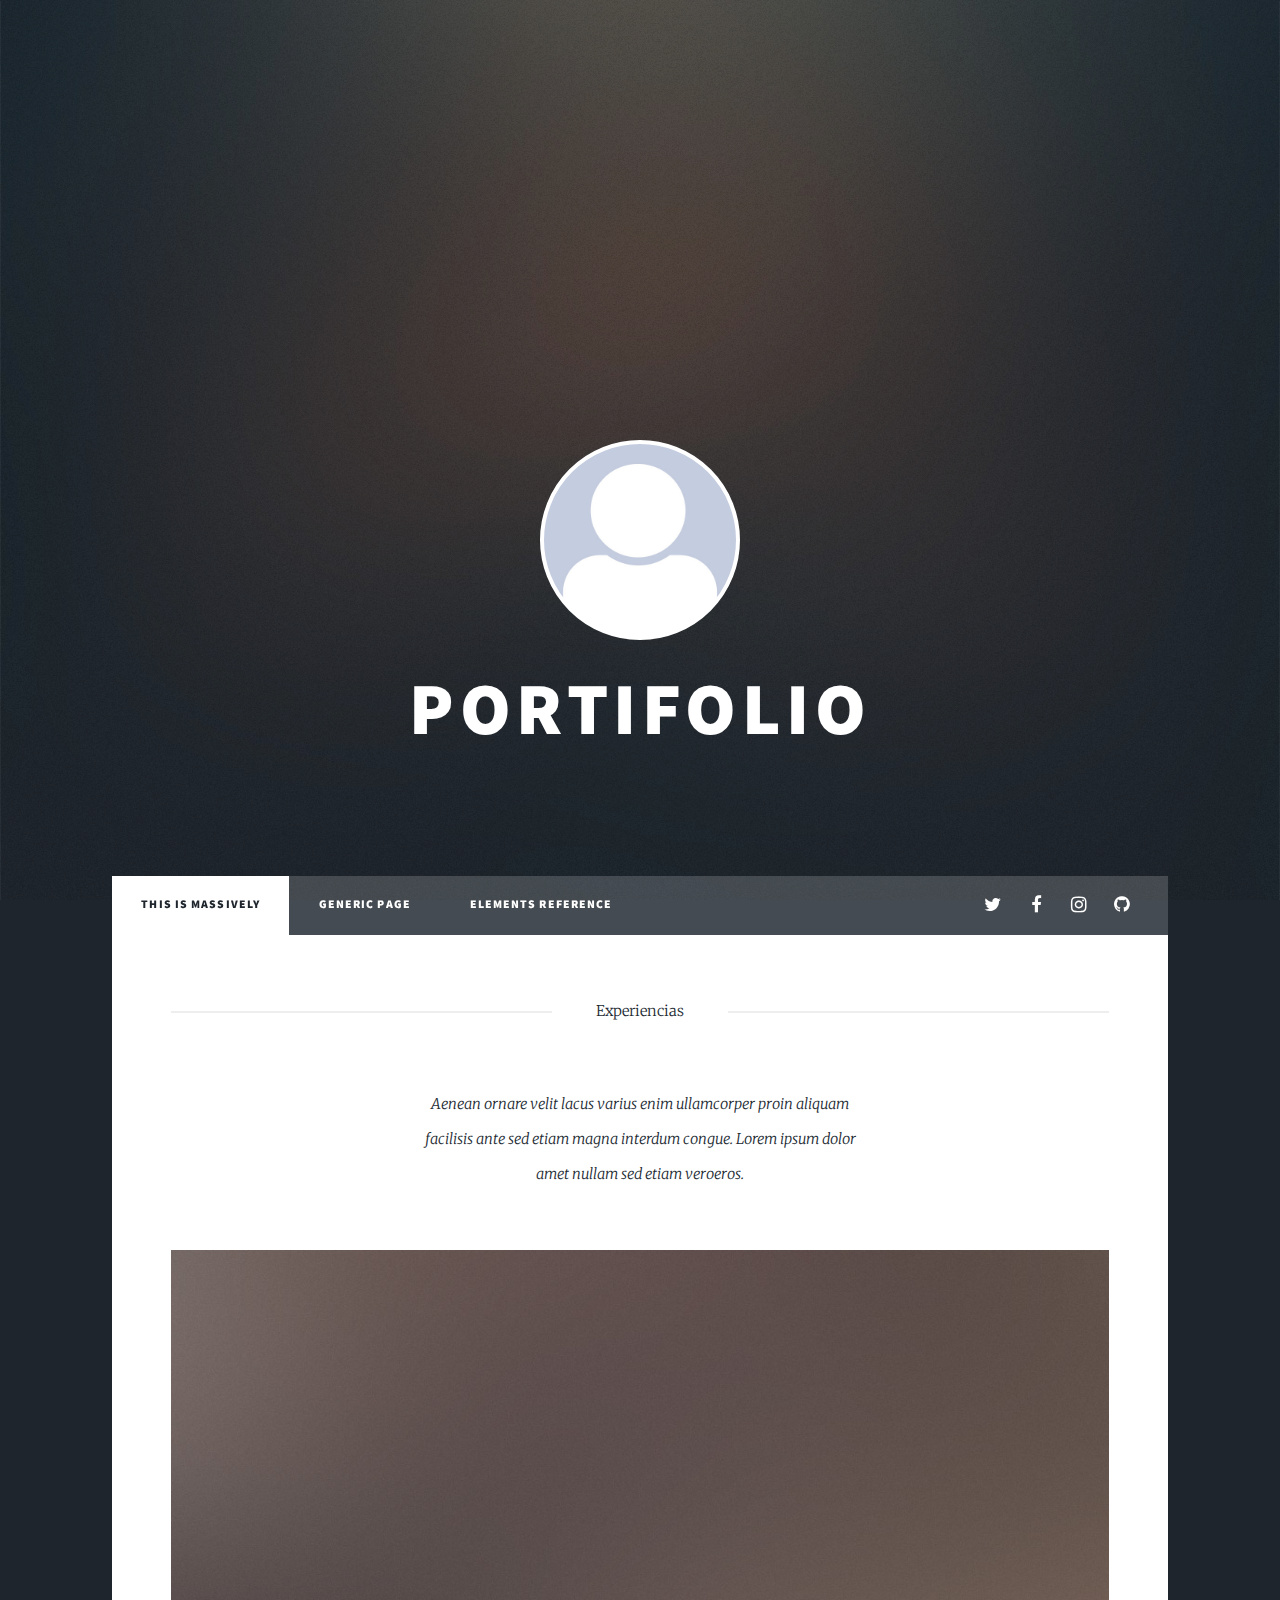
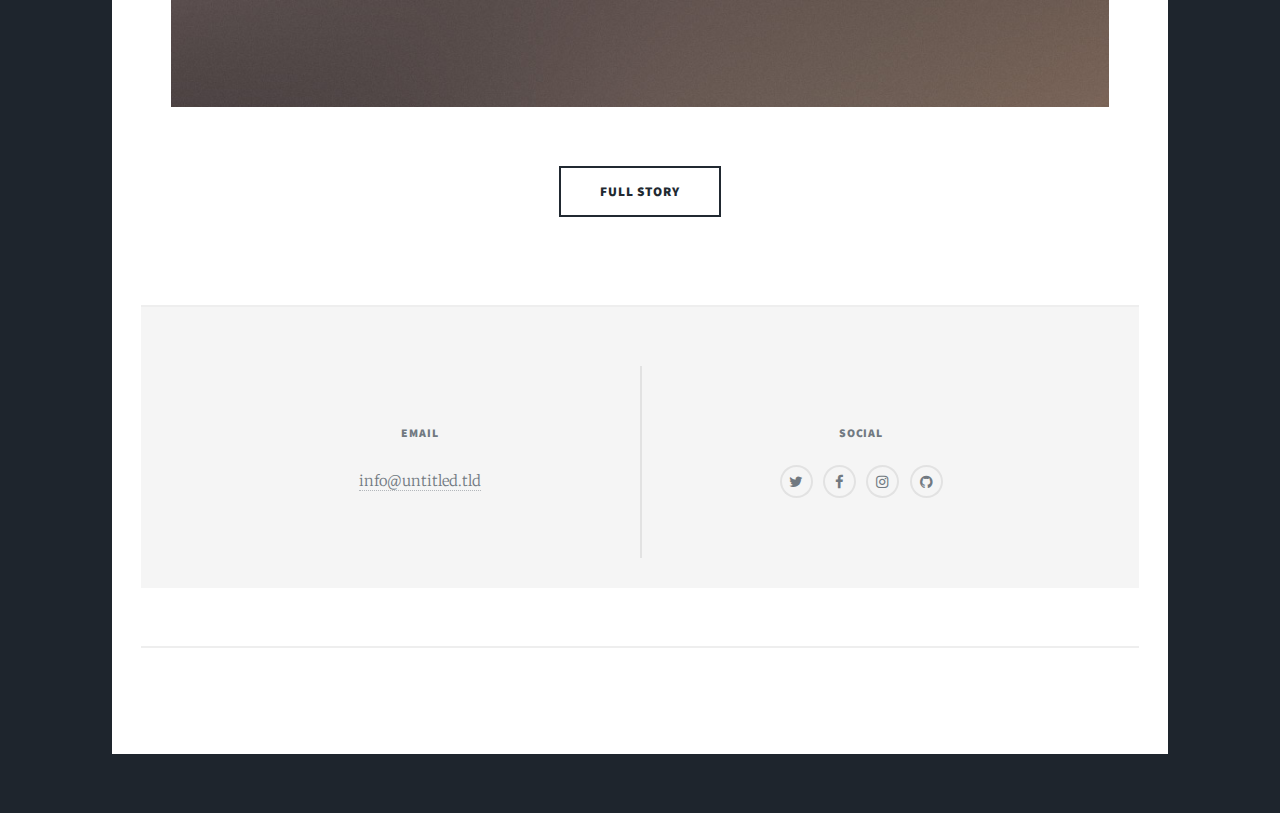
<file: index.html>
<!DOCTYPE HTML>
<!--
	Massively by HTML5 UP
	html5up.net | @ajlkn
	Free for personal and commercial use under the CCA 3.0 license (html5up.net/license)
-->
<html>
	<head>
		<title>Portifolio</title>
		<meta charset="utf-8" />
		<meta name="viewport" content="width=device-width, initial-scale=1, user-scalable=no" />
		<link rel="stylesheet" href="assets/css/main.css" />
		<noscript><link rel="stylesheet" href="assets/css/noscript.css" /></noscript>
	</head>
	<body class="is-preload">

		<!-- Wrapper -->
			<div id="wrapper" class="fade-in">

				<!-- Intro -->
					<div id="intro">
						
						<div class="avatar"></div>
						<br>
						<h1>Portifolio</h1>
						<br>
						<!-- <ul class="actions">
							<li><a href="#header" class="button icon solo fa-arrow-down scrolly">Continue</a></li>
						</ul> -->
					</div>
					<br>

				<!-- Header -->
					<!-- <header id="header">
						<a href="index.html" class="logo">Massively</a>
					</header> -->

				<!-- Nav -->
					<nav id="nav">
						<ul class="links">
							<li class="active"><a href="index.html">This is Massively</a></li>
							<li><a href="generic.html">Generic Page</a></li>
							<li><a href="elements.html">Elements Reference</a></li>
						</ul>
						<ul class="icons">
							<li><a href="#" class="icon fa-twitter"><span class="label">Twitter</span></a></li>
							<li><a href="#" class="icon fa-facebook"><span class="label">Facebook</span></a></li>
							<li><a href="#" class="icon fa-instagram"><span class="label">Instagram</span></a></li>
							<li><a href="https://github.com/PedroRodovalho" class="icon fa-github"><span class="label">GitHub</span></a></li>
						</ul>
					</nav>

				<!-- Main -->
					<div id="main">

						<!-- Featured Post -->
							<article class="post featured">
								<header class="major">
									<span class="date">Experiencias</span>
									<!-- <h2><a href="#">And this is a<br />
									massive headline</a></h2> -->
									<p>Aenean ornare velit lacus varius enim ullamcorper proin aliquam<br />
									facilisis ante sed etiam magna interdum congue. Lorem ipsum dolor<br />
									amet nullam sed etiam veroeros.</p>
								</header>
								<a href="#" class="image main"><img src="images/pic01.jpg" alt="" /></a>
								<ul class="actions special">
									<li><a href="#" class="button large">Full Story</a></li>
								</ul>
							</article>

						<!-- Posts -->
							<!-- <section class="posts">
								<article>
									<header>
										<span class="date">April 24, 2017</span>
										<h2><a href="#">Sed magna<br />
										ipsum faucibus</a></h2>
									</header>
									<a href="#" class="image fit"><img src="images/pic02.jpg" alt="" /></a>
									<p>Donec eget ex magna. Interdum et malesuada fames ac ante ipsum primis in faucibus. Pellentesque venenatis dolor imperdiet dolor mattis sagittis magna etiam.</p>
									<ul class="actions special">
										<li><a href="#" class="button">Full Story</a></li>
									</ul>
								</article>
								<article>
									<header>
										<span class="date">April 22, 2017</span>
										<h2><a href="#">Primis eget<br />
										imperdiet lorem</a></h2>
									</header>
									<a href="#" class="image fit"><img src="images/pic03.jpg" alt="" /></a>
									<p>Donec eget ex magna. Interdum et malesuada fames ac ante ipsum primis in faucibus. Pellentesque venenatis dolor imperdiet dolor mattis sagittis magna etiam.</p>
									<ul class="actions special">
										<li><a href="#" class="button">Full Story</a></li>
									</ul>
								</article>
								<article>
									<header>
										<span class="date">April 18, 2017</span>
										<h2><a href="#">Ante mattis<br />
										interdum dolor</a></h2>
									</header>
									<a href="#" class="image fit"><img src="images/pic04.jpg" alt="" /></a>
									<p>Donec eget ex magna. Interdum et malesuada fames ac ante ipsum primis in faucibus. Pellentesque venenatis dolor imperdiet dolor mattis sagittis magna etiam.</p>
									<ul class="actions special">
										<li><a href="#" class="button">Full Story</a></li>
									</ul>
								</article>
								<article>
									<header>
										<span class="date">April 14, 2017</span>
										<h2><a href="#">Tempus sed<br />
										nulla imperdiet</a></h2>
									</header>
									<a href="#" class="image fit"><img src="images/pic05.jpg" alt="" /></a>
									<p>Donec eget ex magna. Interdum et malesuada fames ac ante ipsum primis in faucibus. Pellentesque venenatis dolor imperdiet dolor mattis sagittis magna etiam.</p>
									<ul class="actions special">
										<li><a href="#" class="button">Full Story</a></li>
									</ul>
								</article>
								<article>
									<header>
										<span class="date">April 11, 2017</span>
										 <h2><a href="#">Odio magna<br />
										sed consectetur</a></h2> 
									</header>
									<a href="#" class="image fit"><img src="images/pic06.jpg" alt="" /></a>
									<p>Donec eget ex magna. Interdum et malesuada fames ac ante ipsum primis in faucibus. Pellentesque venenatis dolor imperdiet dolor mattis sagittis magna etiam.</p>
									<ul class="actions special">
										<li><a href="#" class="button">Full Story</a></li>
									</ul>
								</article>
								<article>
									<header>
										<span class="date">April 7, 2017</span>
										<h2><a href="#">Augue lorem<br />
										primis vestibulum</a></h2>
									</header>
									<a href="#" class="image fit"><img src="images/pic07.jpg" alt="" /></a>
									<p>Donec eget ex magna. Interdum et malesuada fames ac ante ipsum primis in faucibus. Pellentesque venenatis dolor imperdiet dolor mattis sagittis magna etiam.</p>
									<ul class="actions special">
										<li><a href="#" class="button">Full Story</a></li>
									</ul>
								</article>
							</section> -->

						<!-- Footer -->
							<!-- <footer>
								<div class="pagination">
									<a href="#" class="previous">Prev</a>
									<a href="#" class="page active">1</a>
									<a href="#" class="page">2</a>
									<a href="#" class="page">3</a>
									<span class="extra">&hellip;</span>
									<a href="#" class="page">8</a>
									<a href="#" class="page">9</a>
									<a href="#" class="page">10</a>
									<a href="#" class="next">Next</a>
								</div>
							</footer>

					</div> -->

				<!-- Footer -->
					 <footer id="footer">
					<!--	<section>
							<form method="post" action="#">
								<div class="fields">
									<div class="field">
										<label for="name">Name</label>
										<input type="text" name="name" id="name" />
									</div>
									<div class="field">
										<label for="email">Email</label>
										<input type="text" name="email" id="email" />
									</div>
									<div class="field">
										<label for="message">Message</label>
										<textarea name="message" id="message" rows="3"></textarea>
									</div>
								</div>
								<ul class="actions">
									<li><input type="submit" value="Send Message" /></li>
								</ul>
							</form>
						</section>
						<section class="split contact">
							<section class="alt">
								<h3>Address</h3>
								<p>1234 Somewhere Road #87257<br />
								Nashville, TN 00000-0000</p>
							</section>
							<section>
								<h3>Phone</h3>
								<p><a href="#">(000) 000-0000</a></p>
							</section> -->
							<section>
								<h3>Email</h3>
									<a href="#" align = "center">info@untitled.tld</a>
							</section> 
							<section>
								<h3>Social</h3>
								<ul class="icons alt">
									<li><a href="#" class="icon alt fa-twitter"><span class="label">Twitter</span></a></li>
									<li><a href="#" class="icon alt fa-facebook"><span class="label">Facebook</span></a></li>
									<li><a href="#" class="icon alt fa-instagram"><span class="label">Instagram</span></a></li>
									<li><a href="https://github.com/PedroRodovalho" class="icon alt fa-github"><span class="label">GitHub</span></a></li>
								
								</ul>
							</section>
						</section>
					</footer>

				<!-- Copyright -->
					<div id="copyright">
						<ul><li>&copy; Untitled</li><li>Design: <a href="https://html5up.net">HTML5 UP</a></li></ul>
					</div>

			</div>

		<!-- Scripts -->
			<script src="assets/js/jquery.min.js"></script>
			<script src="assets/js/jquery.scrollex.min.js"></script>
			<script src="assets/js/jquery.scrolly.min.js"></script>
			<script src="assets/js/browser.min.js"></script>
			<script src="assets/js/breakpoints.min.js"></script>
			<script src="assets/js/util.js"></script>
			<script src="assets/js/main.js"></script>

	</body>
</html>
</file>
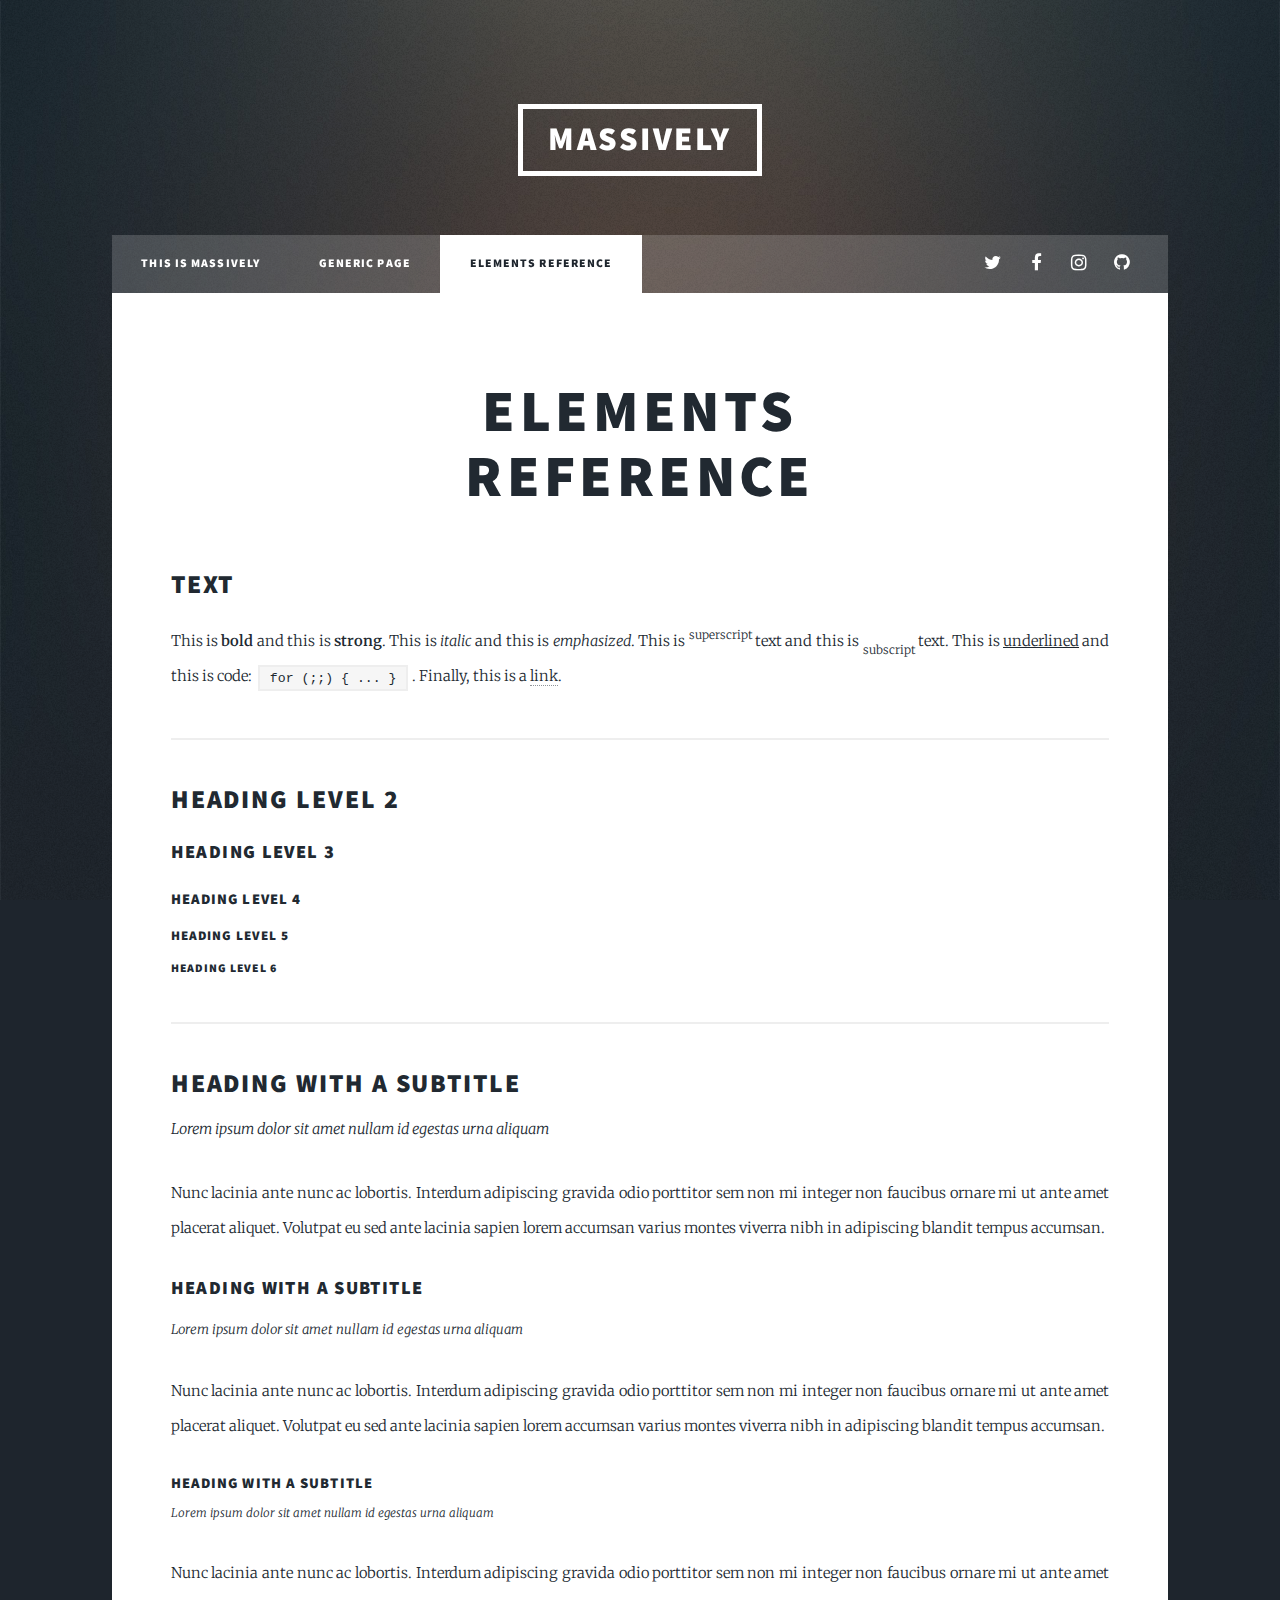
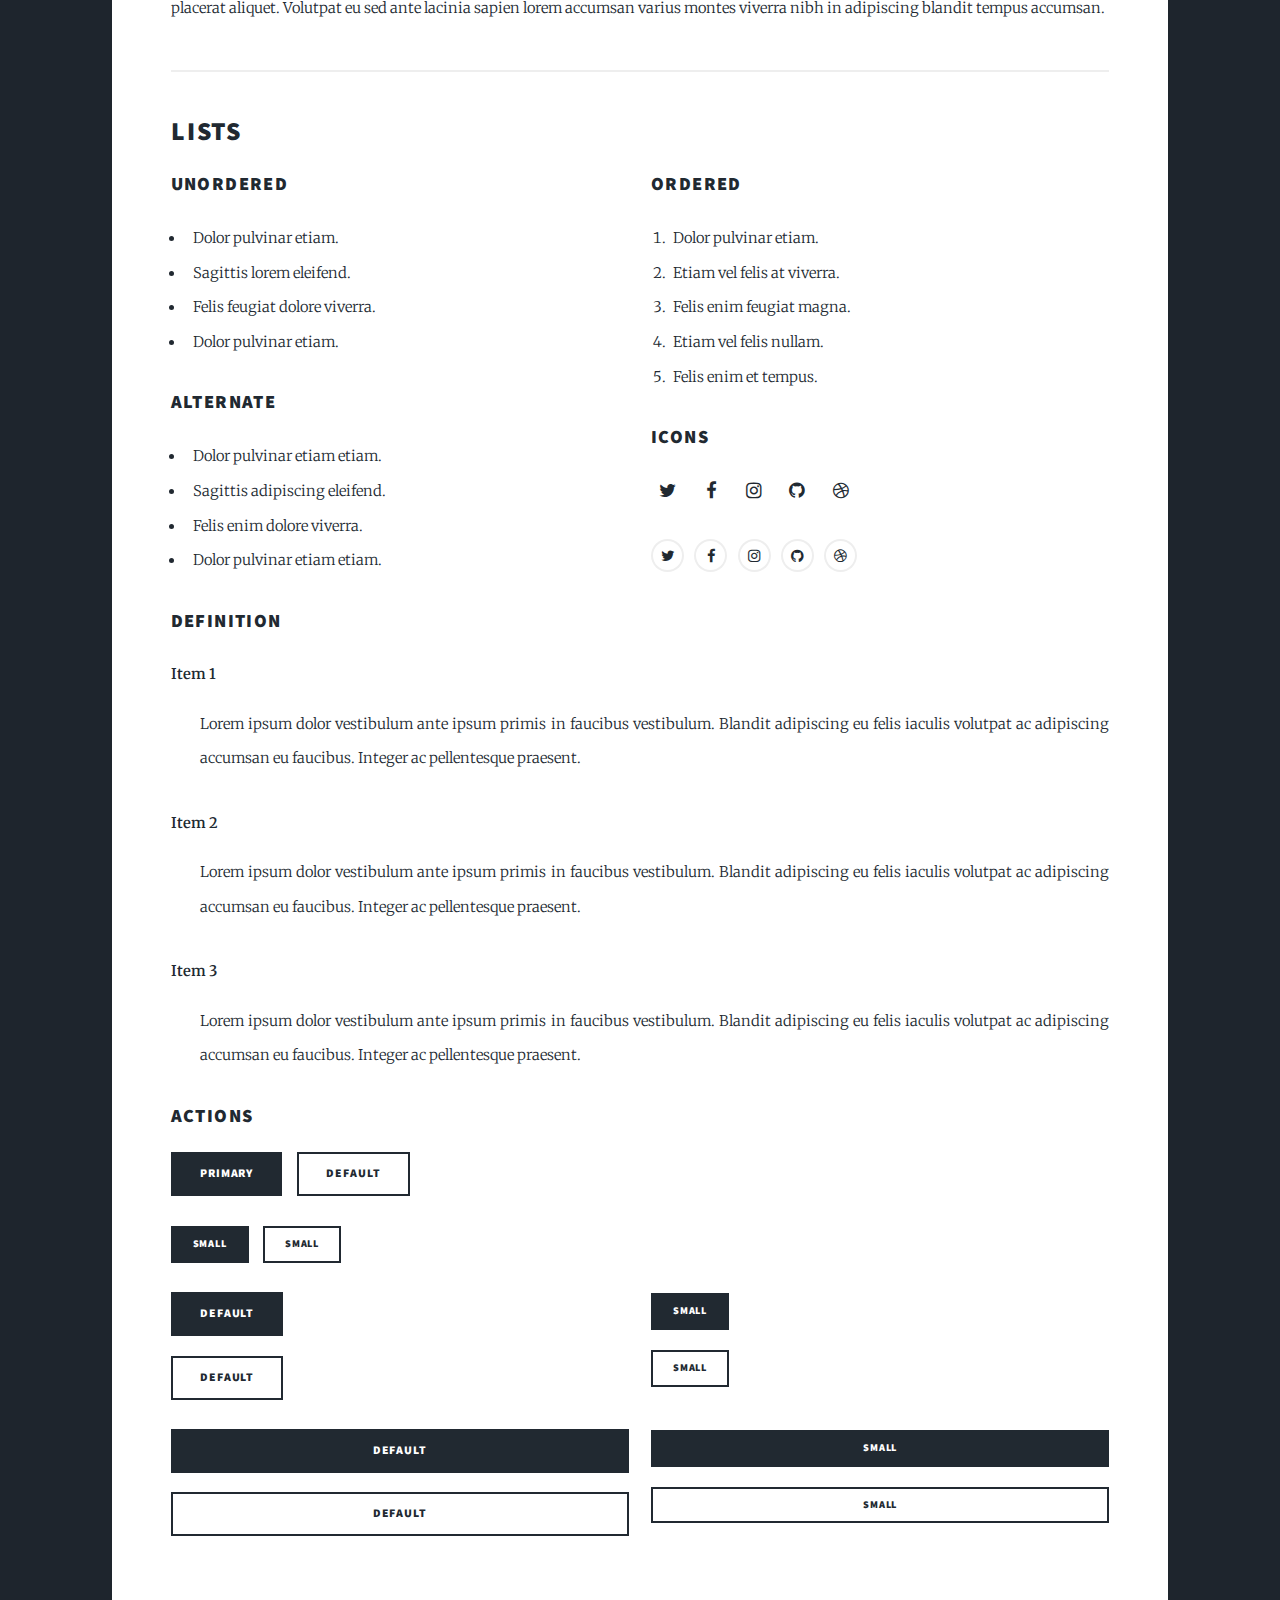
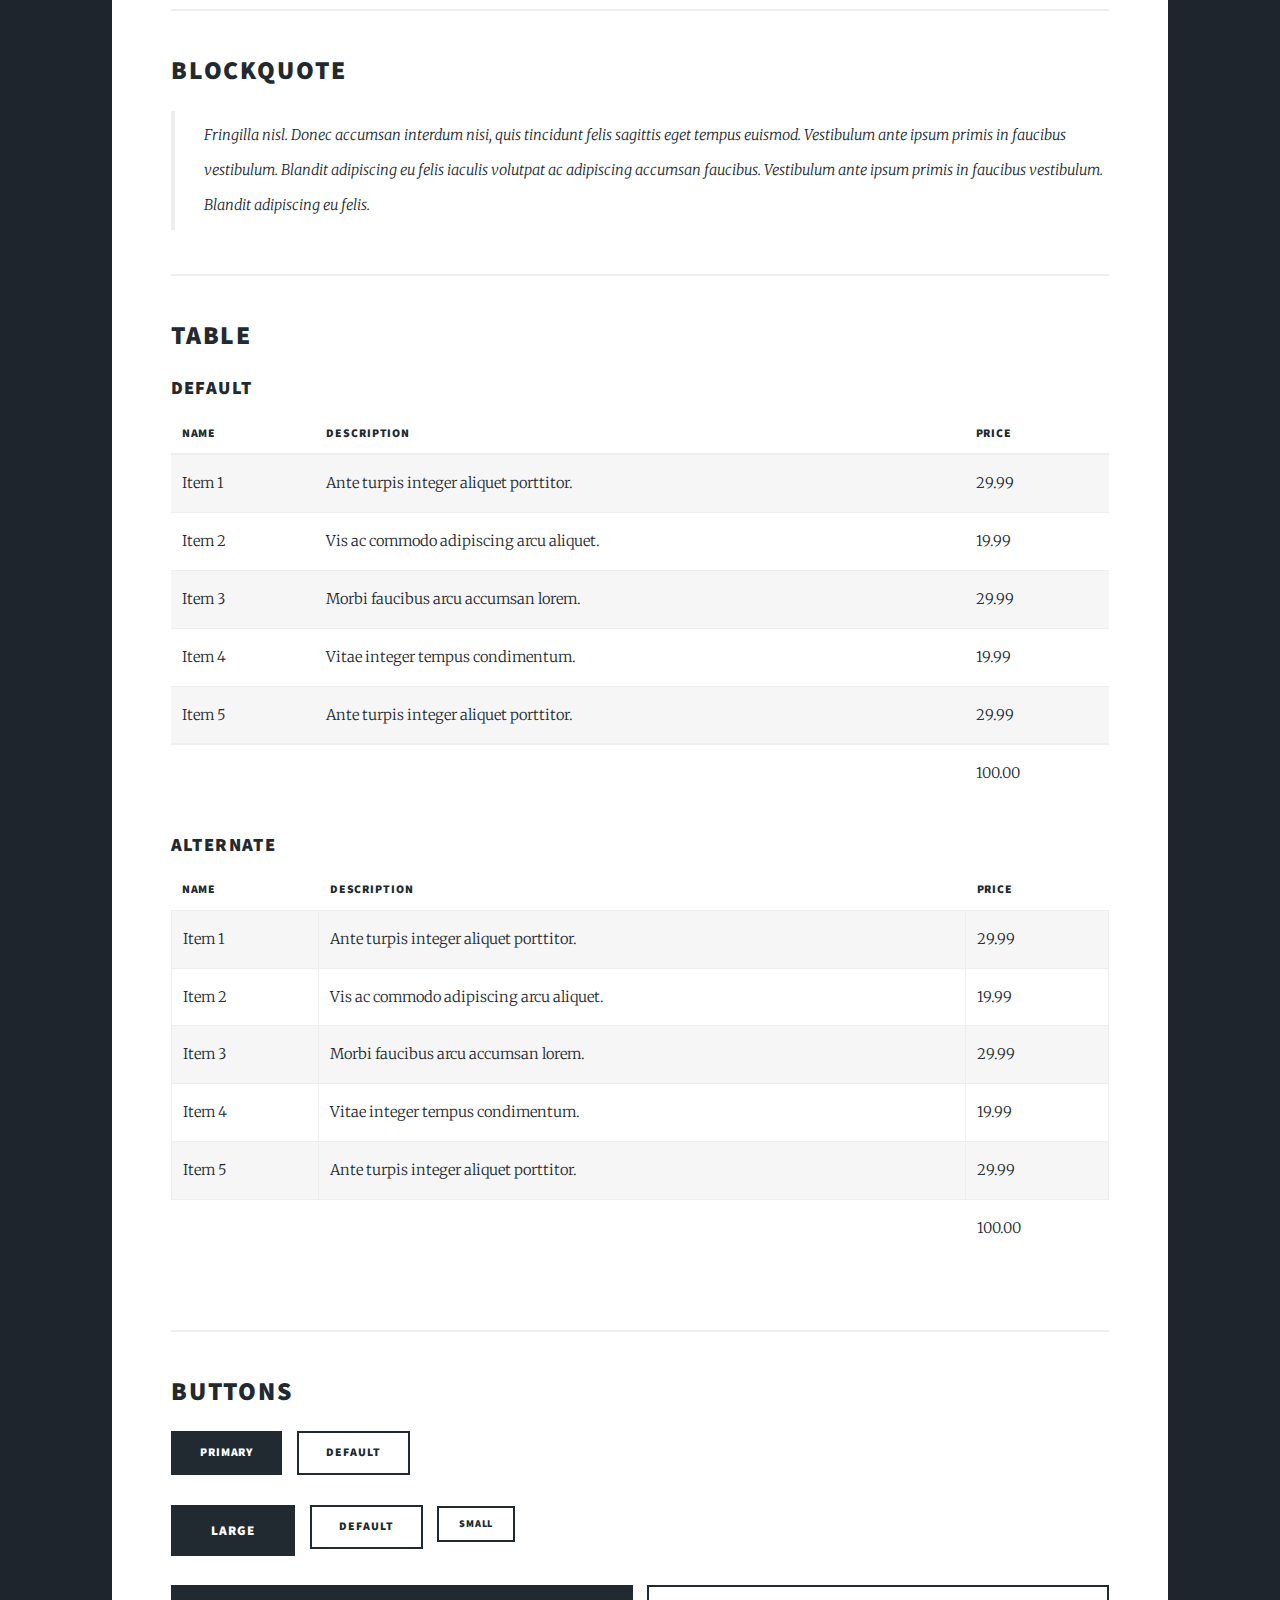
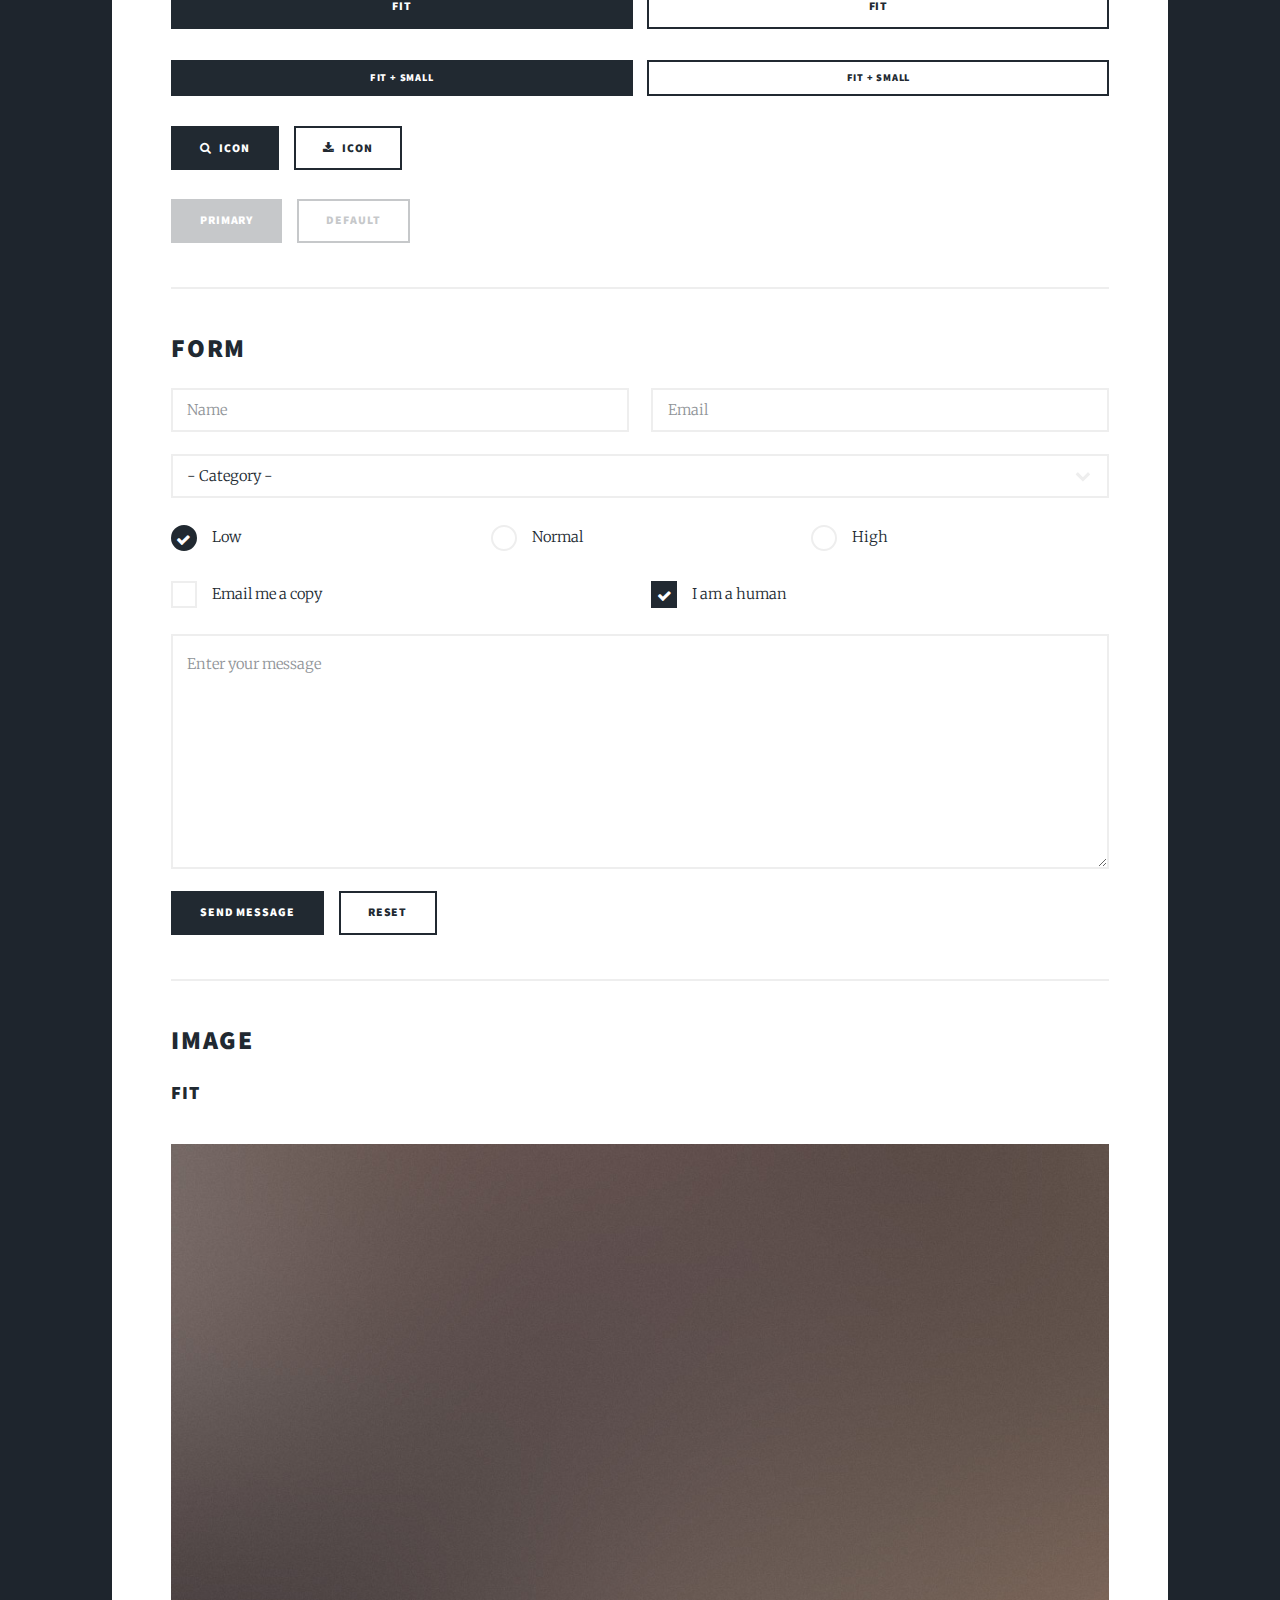
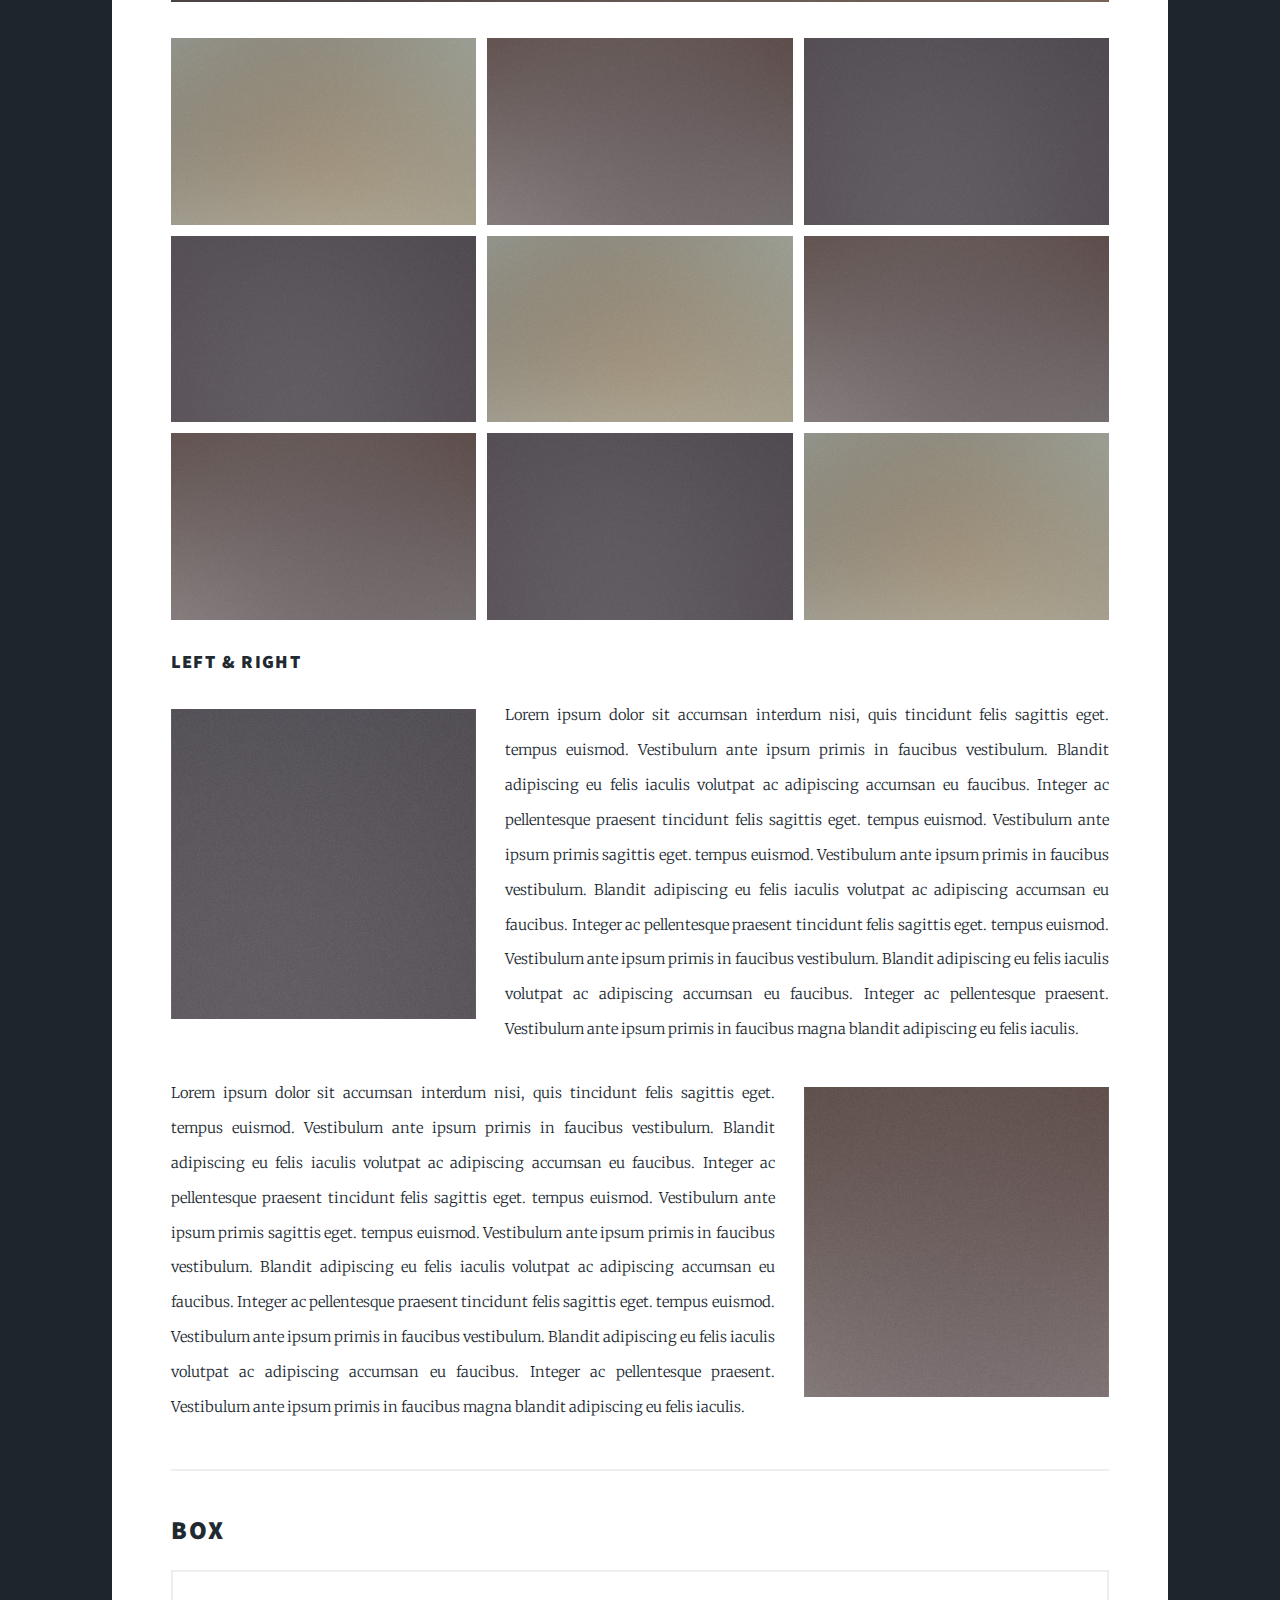
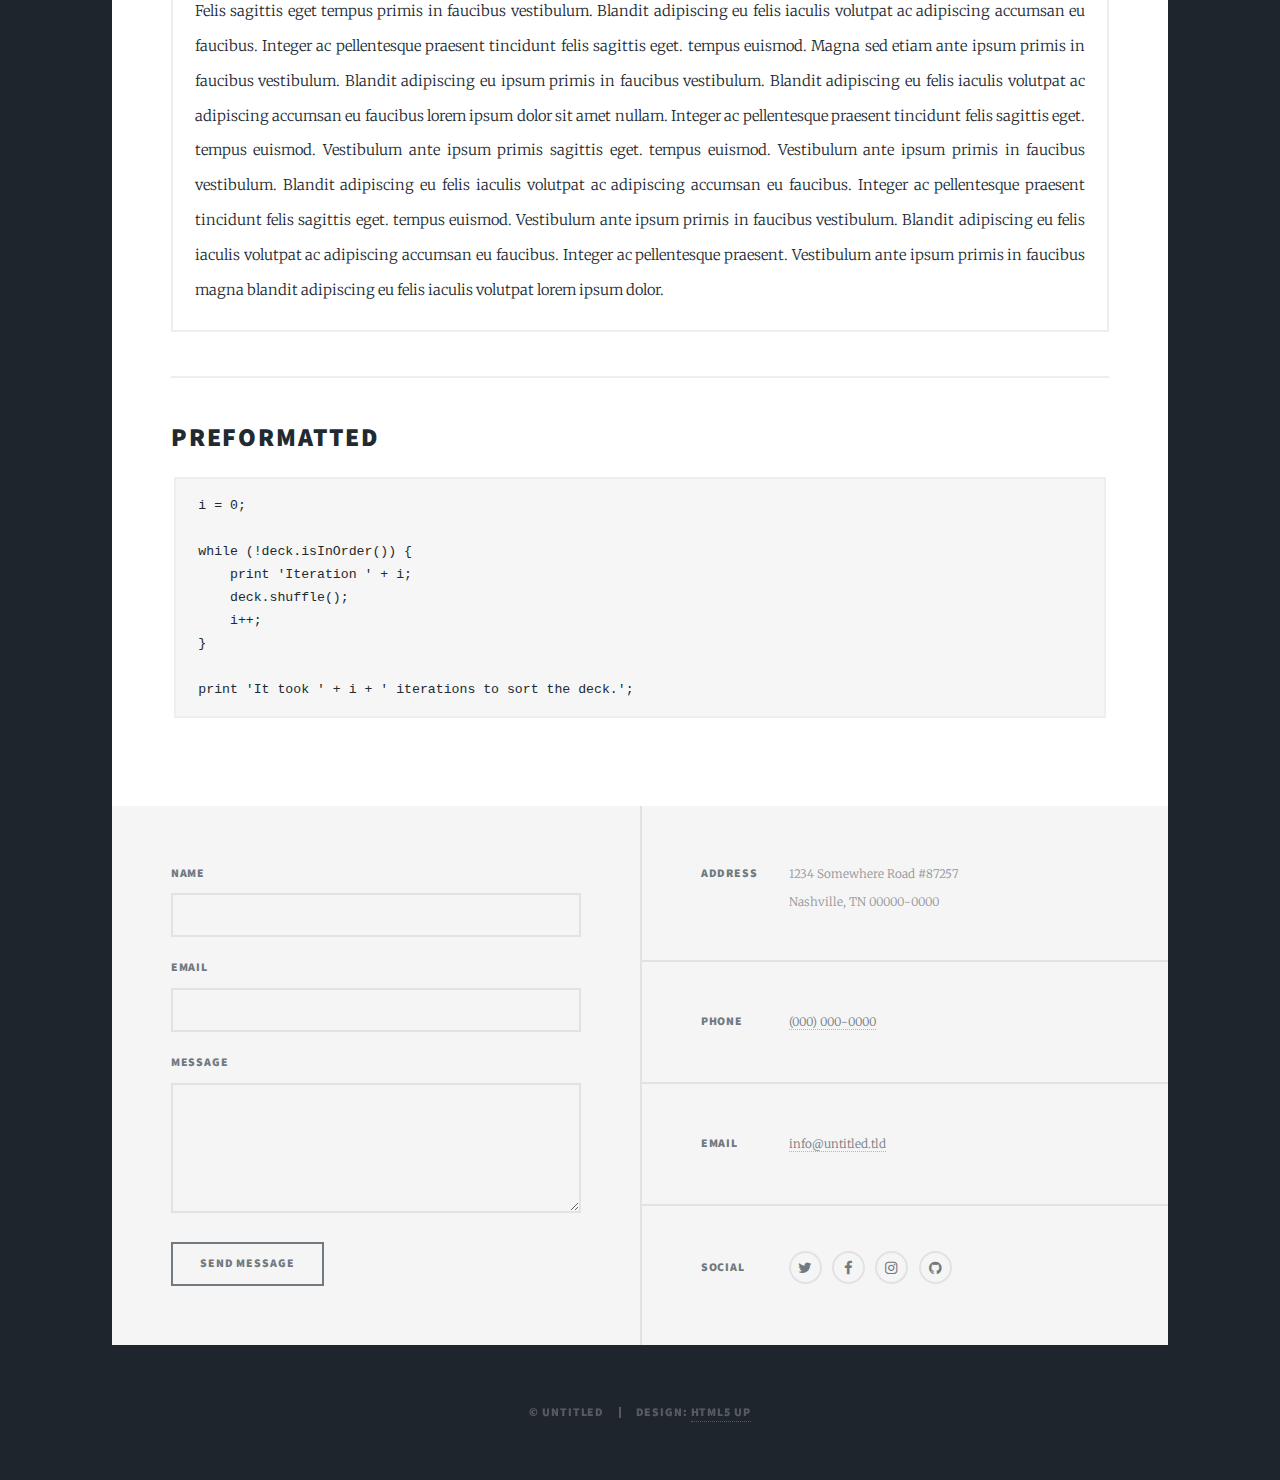
<file: elements.html>
<!DOCTYPE HTML>
<!--
	Massively by HTML5 UP
	html5up.net | @ajlkn
	Free for personal and commercial use under the CCA 3.0 license (html5up.net/license)
-->
<html>
	<head>
		<title>Elements Reference - Massively by HTML5 UP</title>
		<meta charset="utf-8" />
		<meta name="viewport" content="width=device-width, initial-scale=1, user-scalable=no" />
		<link rel="stylesheet" href="assets/css/main.css" />
		<noscript><link rel="stylesheet" href="assets/css/noscript.css" /></noscript>
	</head>
	<body class="is-preload">

		<!-- Wrapper -->
			<div id="wrapper">

				<!-- Header -->
					<header id="header">
						<a href="index.html" class="logo">Massively</a>
					</header>

				<!-- Nav -->
					<nav id="nav">
						<ul class="links">
							<li><a href="index.html">This is Massively</a></li>
							<li><a href="generic.html">Generic Page</a></li>
							<li class="active"><a href="elements.html">Elements Reference</a></li>
						</ul>
						<ul class="icons">
							<li><a href="#" class="icon fa-twitter"><span class="label">Twitter</span></a></li>
							<li><a href="#" class="icon fa-facebook"><span class="label">Facebook</span></a></li>
							<li><a href="#" class="icon fa-instagram"><span class="label">Instagram</span></a></li>
							<li><a href="#" class="icon fa-github"><span class="label">GitHub</span></a></li>
						</ul>
					</nav>

				<!-- Main -->
					<div id="main">

						<!-- Post -->
							<section class="post">
								<header class="major">
									<h1>Elements<br />
									Reference</h1>
								</header>

								<!-- Text stuff -->
									<h2>Text</h2>
									<p>This is <b>bold</b> and this is <strong>strong</strong>. This is <i>italic</i> and this is <em>emphasized</em>.
									This is <sup>superscript</sup> text and this is <sub>subscript</sub> text.
									This is <u>underlined</u> and this is code: <code>for (;;) { ... }</code>.
									Finally, this is a <a href="#">link</a>.</p>
									<hr />
									<h2>Heading Level 2</h2>
									<h3>Heading Level 3</h3>
									<h4>Heading Level 4</h4>
									<h5>Heading Level 5</h5>
									<h6>Heading Level 6</h6>
									<hr />
									<header>
										<h2>Heading with a Subtitle</h2>
										<p>Lorem ipsum dolor sit amet nullam id egestas urna aliquam</p>
									</header>
									<p>Nunc lacinia ante nunc ac lobortis. Interdum adipiscing gravida odio porttitor sem non mi integer non faucibus ornare mi ut ante amet placerat aliquet. Volutpat eu sed ante lacinia sapien lorem accumsan varius montes viverra nibh in adipiscing blandit tempus accumsan.</p>
									<header>
										<h3>Heading with a Subtitle</h3>
										<p>Lorem ipsum dolor sit amet nullam id egestas urna aliquam</p>
									</header>
									<p>Nunc lacinia ante nunc ac lobortis. Interdum adipiscing gravida odio porttitor sem non mi integer non faucibus ornare mi ut ante amet placerat aliquet. Volutpat eu sed ante lacinia sapien lorem accumsan varius montes viverra nibh in adipiscing blandit tempus accumsan.</p>
									<header>
										<h4>Heading with a Subtitle</h4>
										<p>Lorem ipsum dolor sit amet nullam id egestas urna aliquam</p>
									</header>
									<p>Nunc lacinia ante nunc ac lobortis. Interdum adipiscing gravida odio porttitor sem non mi integer non faucibus ornare mi ut ante amet placerat aliquet. Volutpat eu sed ante lacinia sapien lorem accumsan varius montes viverra nibh in adipiscing blandit tempus accumsan.</p>

									<hr />

								<!-- Lists -->
									<h2>Lists</h2>
									<div class="row">
										<div class="col-6 col-12-small">

											<h3>Unordered</h3>
											<ul>
												<li>Dolor pulvinar etiam.</li>
												<li>Sagittis lorem eleifend.</li>
												<li>Felis feugiat dolore viverra.</li>
												<li>Dolor pulvinar etiam.</li>
											</ul>

											<h3>Alternate</h3>
											<ul class="alt">
												<li>Dolor pulvinar etiam etiam.</li>
												<li>Sagittis adipiscing eleifend.</li>
												<li>Felis enim dolore viverra.</li>
												<li>Dolor pulvinar etiam etiam.</li>
											</ul>

										</div>
										<div class="col-6 col-12-small">

											<h3>Ordered</h3>
											<ol>
												<li>Dolor pulvinar etiam.</li>
												<li>Etiam vel felis at viverra.</li>
												<li>Felis enim feugiat magna.</li>
												<li>Etiam vel felis nullam.</li>
												<li>Felis enim et tempus.</li>
											</ol>

											<h3>Icons</h3>
											<ul class="icons">
												<li><a href="#" class="icon fa-twitter"><span class="label">Twitter</span></a></li>
												<li><a href="#" class="icon fa-facebook"><span class="label">Facebook</span></a></li>
												<li><a href="#" class="icon fa-instagram"><span class="label">Instagram</span></a></li>
												<li><a href="#" class="icon fa-github"><span class="label">Github</span></a></li>
												<li><a href="#" class="icon fa-dribbble"><span class="label">Dribbble</span></a></li>
											</ul>
											<ul class="icons alt">
												<li><a href="#" class="icon alt fa-twitter"><span class="label">Twitter</span></a></li>
												<li><a href="#" class="icon alt fa-facebook"><span class="label">Facebook</span></a></li>
												<li><a href="#" class="icon alt fa-instagram"><span class="label">Instagram</span></a></li>
												<li><a href="#" class="icon alt fa-github"><span class="label">Github</span></a></li>
												<li><a href="#" class="icon alt fa-dribbble"><span class="label">Dribbble</span></a></li>
											</ul>

										</div>
									</div>
									<h3>Definition</h3>
									<dl>
										<dt>Item 1</dt>
										<dd>
											<p>Lorem ipsum dolor vestibulum ante ipsum primis in faucibus vestibulum. Blandit adipiscing eu felis iaculis volutpat ac adipiscing accumsan eu faucibus. Integer ac pellentesque praesent.</p>
										</dd>
										<dt>Item 2</dt>
										<dd>
											<p>Lorem ipsum dolor vestibulum ante ipsum primis in faucibus vestibulum. Blandit adipiscing eu felis iaculis volutpat ac adipiscing accumsan eu faucibus. Integer ac pellentesque praesent.</p>
										</dd>
										<dt>Item 3</dt>
										<dd>
											<p>Lorem ipsum dolor vestibulum ante ipsum primis in faucibus vestibulum. Blandit adipiscing eu felis iaculis volutpat ac adipiscing accumsan eu faucibus. Integer ac pellentesque praesent.</p>
										</dd>
									</dl>

									<h3>Actions</h3>
									<ul class="actions">
										<li><a href="#" class="button primary">Primary</a></li>
										<li><a href="#" class="button">Default</a></li>
									</ul>
									<ul class="actions small">
										<li><a href="#" class="button primary small">Small</a></li>
										<li><a href="#" class="button small">Small</a></li>
									</ul>
									<div class="row">
										<div class="col-6 col-12-small">
											<ul class="actions stacked">
												<li><a href="#" class="button primary">Default</a></li>
												<li><a href="#" class="button">Default</a></li>
											</ul>
										</div>
										<div class="col-6 col-12-small">
											<ul class="actions stacked">
												<li><a href="#" class="button primary small">Small</a></li>
												<li><a href="#" class="button small">Small</a></li>
											</ul>
										</div>
									</div>
									<div class="row">
										<div class="col-6 col-12-small">
											<ul class="actions stacked">
												<li><a href="#" class="button primary fit">Default</a></li>
												<li><a href="#" class="button fit">Default</a></li>
											</ul>
										</div>
										<div class="col-6 col-12-small">
											<ul class="actions stacked">
												<li><a href="#" class="button primary small fit">Small</a></li>
												<li><a href="#" class="button small fit">Small</a></li>
											</ul>
										</div>
									</div>

									<hr />

								<!-- Blockquote -->
									<h2>Blockquote</h2>
									<blockquote>Fringilla nisl. Donec accumsan interdum nisi, quis tincidunt felis sagittis eget tempus euismod. Vestibulum ante ipsum primis in faucibus vestibulum. Blandit adipiscing eu felis iaculis volutpat ac adipiscing accumsan faucibus. Vestibulum ante ipsum primis in faucibus vestibulum. Blandit adipiscing eu felis.</blockquote>

									<hr />

								<!-- Table -->
									<h2>Table</h2>

									<h3>Default</h3>
									<div class="table-wrapper">
										<table>
											<thead>
												<tr>
													<th>Name</th>
													<th>Description</th>
													<th>Price</th>
												</tr>
											</thead>
											<tbody>
												<tr>
													<td>Item 1</td>
													<td>Ante turpis integer aliquet porttitor.</td>
													<td>29.99</td>
												</tr>
												<tr>
													<td>Item 2</td>
													<td>Vis ac commodo adipiscing arcu aliquet.</td>
													<td>19.99</td>
												</tr>
												<tr>
													<td>Item 3</td>
													<td> Morbi faucibus arcu accumsan lorem.</td>
													<td>29.99</td>
												</tr>
												<tr>
													<td>Item 4</td>
													<td>Vitae integer tempus condimentum.</td>
													<td>19.99</td>
												</tr>
												<tr>
													<td>Item 5</td>
													<td>Ante turpis integer aliquet porttitor.</td>
													<td>29.99</td>
												</tr>
											</tbody>
											<tfoot>
												<tr>
													<td colspan="2"></td>
													<td>100.00</td>
												</tr>
											</tfoot>
										</table>
									</div>

									<h3>Alternate</h3>
									<div class="table-wrapper">
										<table class="alt">
											<thead>
												<tr>
													<th>Name</th>
													<th>Description</th>
													<th>Price</th>
												</tr>
											</thead>
											<tbody>
												<tr>
													<td>Item 1</td>
													<td>Ante turpis integer aliquet porttitor.</td>
													<td>29.99</td>
												</tr>
												<tr>
													<td>Item 2</td>
													<td>Vis ac commodo adipiscing arcu aliquet.</td>
													<td>19.99</td>
												</tr>
												<tr>
													<td>Item 3</td>
													<td> Morbi faucibus arcu accumsan lorem.</td>
													<td>29.99</td>
												</tr>
												<tr>
													<td>Item 4</td>
													<td>Vitae integer tempus condimentum.</td>
													<td>19.99</td>
												</tr>
												<tr>
													<td>Item 5</td>
													<td>Ante turpis integer aliquet porttitor.</td>
													<td>29.99</td>
												</tr>
											</tbody>
											<tfoot>
												<tr>
													<td colspan="2"></td>
													<td>100.00</td>
												</tr>
											</tfoot>
										</table>
									</div>

									<hr />

								<!-- Buttons -->
									<h2>Buttons</h2>
									<ul class="actions">
										<li><a href="#" class="button primary">Primary</a></li>
										<li><a href="#" class="button">Default</a></li>
									</ul>
									<ul class="actions">
										<li><a href="#" class="button primary large">Large</a></li>
										<li><a href="#" class="button">Default</a></li>
										<li><a href="#" class="button small">Small</a></li>
									</ul>
									<ul class="actions fit">
										<li><a href="#" class="button primary fit">Fit</a></li>
										<li><a href="#" class="button fit">Fit</a></li>
									</ul>
									<ul class="actions fit small">
										<li><a href="#" class="button primary fit small">Fit + Small</a></li>
										<li><a href="#" class="button fit small">Fit + Small</a></li>
									</ul>
									<ul class="actions">
										<li><a href="#" class="button primary icon fa-search">Icon</a></li>
										<li><a href="#" class="button icon fa-download">Icon</a></li>
									</ul>
									<ul class="actions">
										<li><span class="button primary disabled">Primary</span></li>
										<li><span class="button disabled">Default</span></li>
									</ul>

									<hr />

								<!-- Form -->
									<h2>Form</h2>

									<form method="post" action="#">
										<div class="row gtr-uniform">
											<div class="col-6 col-12-xsmall">
												<input type="text" name="demo-name" id="demo-name" value="" placeholder="Name" />
											</div>
											<div class="col-6 col-12-xsmall">
												<input type="email" name="demo-email" id="demo-email" value="" placeholder="Email" />
											</div>
											<!-- Break -->
											<div class="col-12">
												<select name="demo-category" id="demo-category">
													<option value="">- Category -</option>
													<option value="1">Manufacturing</option>
													<option value="1">Shipping</option>
													<option value="1">Administration</option>
													<option value="1">Human Resources</option>
												</select>
											</div>
											<!-- Break -->
											<div class="col-4 col-12-small">
												<input type="radio" id="demo-priority-low" name="demo-priority" checked>
												<label for="demo-priority-low">Low</label>
											</div>
											<div class="col-4 col-12-small">
												<input type="radio" id="demo-priority-normal" name="demo-priority">
												<label for="demo-priority-normal">Normal</label>
											</div>
											<div class="col-4 col-12-small">
												<input type="radio" id="demo-priority-high" name="demo-priority">
												<label for="demo-priority-high">High</label>
											</div>
											<!-- Break -->
											<div class="col-6 col-12-small">
												<input type="checkbox" id="demo-copy" name="demo-copy">
												<label for="demo-copy">Email me a copy</label>
											</div>
											<div class="col-6 col-12-small">
												<input type="checkbox" id="demo-human" name="demo-human" checked>
												<label for="demo-human">I am a human</label>
											</div>
											<!-- Break -->
											<div class="col-12">
												<textarea name="demo-message" id="demo-message" placeholder="Enter your message" rows="6"></textarea>
											</div>
											<!-- Break -->
											<div class="col-12">
												<ul class="actions">
													<li><input type="submit" value="Send Message" class="primary" /></li>
													<li><input type="reset" value="Reset" /></li>
												</ul>
											</div>
										</div>
									</form>

									<hr />

								<!-- Image -->
									<h2>Image</h2>

									<h3>Fit</h3>
									<span class="image fit"><img src="images/pic01.jpg" alt="" /></span>
									<div class="box alt">
										<div class="row gtr-50 gtr-uniform">
											<div class="col-4"><span class="image fit"><img src="images/pic02.jpg" alt="" /></span></div>
											<div class="col-4"><span class="image fit"><img src="images/pic03.jpg" alt="" /></span></div>
											<div class="col-4"><span class="image fit"><img src="images/pic04.jpg" alt="" /></span></div>
											<!-- Break -->
											<div class="col-4"><span class="image fit"><img src="images/pic04.jpg" alt="" /></span></div>
											<div class="col-4"><span class="image fit"><img src="images/pic02.jpg" alt="" /></span></div>
											<div class="col-4"><span class="image fit"><img src="images/pic03.jpg" alt="" /></span></div>
											<!-- Break -->
											<div class="col-4"><span class="image fit"><img src="images/pic03.jpg" alt="" /></span></div>
											<div class="col-4"><span class="image fit"><img src="images/pic04.jpg" alt="" /></span></div>
											<div class="col-4"><span class="image fit"><img src="images/pic02.jpg" alt="" /></span></div>
										</div>
									</div>

									<h3>Left &amp; Right</h3>
									<p><span class="image left"><img src="images/pic08.jpg" alt="" /></span>Lorem ipsum dolor sit accumsan interdum nisi, quis tincidunt felis sagittis eget. tempus euismod. Vestibulum ante ipsum primis in faucibus vestibulum. Blandit adipiscing eu felis iaculis volutpat ac adipiscing accumsan eu faucibus. Integer ac pellentesque praesent tincidunt felis sagittis eget. tempus euismod. Vestibulum ante ipsum primis sagittis eget. tempus euismod. Vestibulum ante ipsum primis in faucibus vestibulum. Blandit adipiscing eu felis iaculis volutpat ac adipiscing accumsan eu faucibus. Integer ac pellentesque praesent tincidunt felis sagittis eget. tempus euismod. Vestibulum ante ipsum primis in faucibus vestibulum. Blandit adipiscing eu felis iaculis volutpat ac adipiscing accumsan eu faucibus. Integer ac pellentesque praesent. Vestibulum ante ipsum primis in faucibus magna blandit adipiscing eu felis iaculis.</p>
									<p><span class="image right"><img src="images/pic09.jpg" alt="" /></span>Lorem ipsum dolor sit accumsan interdum nisi, quis tincidunt felis sagittis eget. tempus euismod. Vestibulum ante ipsum primis in faucibus vestibulum. Blandit adipiscing eu felis iaculis volutpat ac adipiscing accumsan eu faucibus. Integer ac pellentesque praesent tincidunt felis sagittis eget. tempus euismod. Vestibulum ante ipsum primis sagittis eget. tempus euismod. Vestibulum ante ipsum primis in faucibus vestibulum. Blandit adipiscing eu felis iaculis volutpat ac adipiscing accumsan eu faucibus. Integer ac pellentesque praesent tincidunt felis sagittis eget. tempus euismod. Vestibulum ante ipsum primis in faucibus vestibulum. Blandit adipiscing eu felis iaculis volutpat ac adipiscing accumsan eu faucibus. Integer ac pellentesque praesent. Vestibulum ante ipsum primis in faucibus magna blandit adipiscing eu felis iaculis.</p>

									<hr />

								<!-- Box -->
									<h2>Box</h2>
									<div class="box">
										<p>Felis sagittis eget tempus primis in faucibus vestibulum. Blandit adipiscing eu felis iaculis volutpat ac adipiscing accumsan eu faucibus. Integer ac pellentesque praesent tincidunt felis sagittis eget. tempus euismod. Magna sed etiam ante ipsum primis in faucibus vestibulum. Blandit adipiscing eu ipsum primis in faucibus vestibulum. Blandit adipiscing eu felis iaculis volutpat ac adipiscing accumsan eu faucibus lorem ipsum dolor sit amet nullam. Integer ac pellentesque praesent tincidunt felis sagittis eget. tempus euismod. Vestibulum ante ipsum primis sagittis eget. tempus euismod. Vestibulum ante ipsum primis in faucibus vestibulum. Blandit adipiscing eu felis iaculis volutpat ac adipiscing accumsan eu faucibus. Integer ac pellentesque praesent tincidunt felis sagittis eget. tempus euismod. Vestibulum ante ipsum primis in faucibus vestibulum. Blandit adipiscing eu felis iaculis volutpat ac adipiscing accumsan eu faucibus. Integer ac pellentesque praesent. Vestibulum ante ipsum primis in faucibus magna blandit adipiscing eu felis iaculis volutpat lorem ipsum dolor.</p>
									</div>

									<hr />

								<!-- Preformatted Code -->
									<h2>Preformatted</h2>
									<pre><code>i = 0;

while (!deck.isInOrder()) {
    print 'Iteration ' + i;
    deck.shuffle();
    i++;
}

print 'It took ' + i + ' iterations to sort the deck.';
</code></pre>

							</section>

					</div>

				<!-- Footer -->
					<footer id="footer">
						<section>
							<form method="post" action="#">
								<div class="fields">
									<div class="field">
										<label for="name">Name</label>
										<input type="text" name="name" id="name" />
									</div>
									<div class="field">
										<label for="email">Email</label>
										<input type="text" name="email" id="email" />
									</div>
									<div class="field">
										<label for="message">Message</label>
										<textarea name="message" id="message" rows="3"></textarea>
									</div>
								</div>
								<ul class="actions">
									<li><input type="submit" value="Send Message" /></li>
								</ul>
							</form>
						</section>
						<section class="split contact">
							<section class="alt">
								<h3>Address</h3>
								<p>1234 Somewhere Road #87257<br />
								Nashville, TN 00000-0000</p>
							</section>
							<section>
								<h3>Phone</h3>
								<p><a href="#">(000) 000-0000</a></p>
							</section>
							<section>
								<h3>Email</h3>
								<p><a href="#">info@untitled.tld</a></p>
							</section>
							<section>
								<h3>Social</h3>
								<ul class="icons alt">
									<li><a href="#" class="icon alt fa-twitter"><span class="label">Twitter</span></a></li>
									<li><a href="#" class="icon alt fa-facebook"><span class="label">Facebook</span></a></li>
									<li><a href="#" class="icon alt fa-instagram"><span class="label">Instagram</span></a></li>
									<li><a href="#" class="icon alt fa-github"><span class="label">GitHub</span></a></li>
								</ul>
							</section>
						</section>
					</footer>

				<!-- Copyright -->
					<div id="copyright">
						<ul><li>&copy; Untitled</li><li>Design: <a href="https://html5up.net">HTML5 UP</a></li></ul>
					</div>

			</div>

		<!-- Scripts -->
			<script src="assets/js/jquery.min.js"></script>
			<script src="assets/js/jquery.scrollex.min.js"></script>
			<script src="assets/js/jquery.scrolly.min.js"></script>
			<script src="assets/js/browser.min.js"></script>
			<script src="assets/js/breakpoints.min.js"></script>
			<script src="assets/js/util.js"></script>
			<script src="assets/js/main.js"></script>

	</body>
</html>
</file>
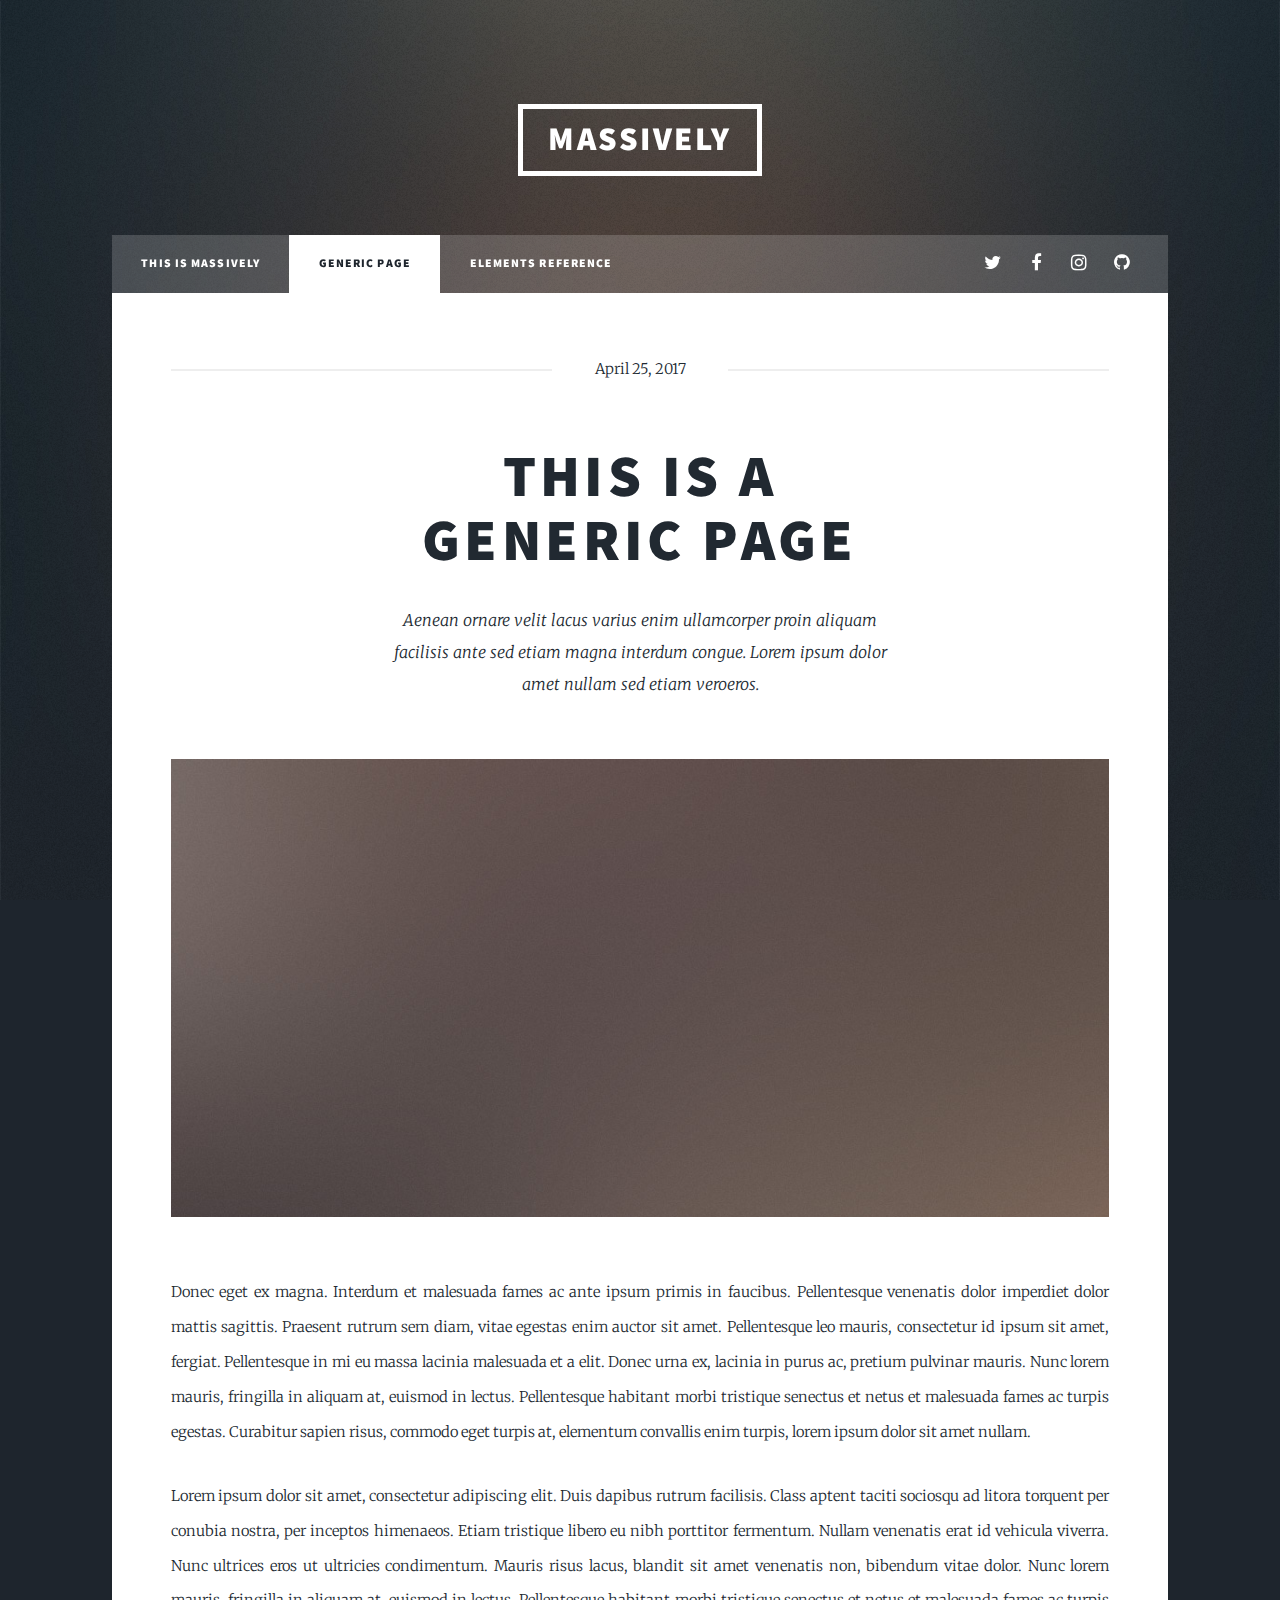
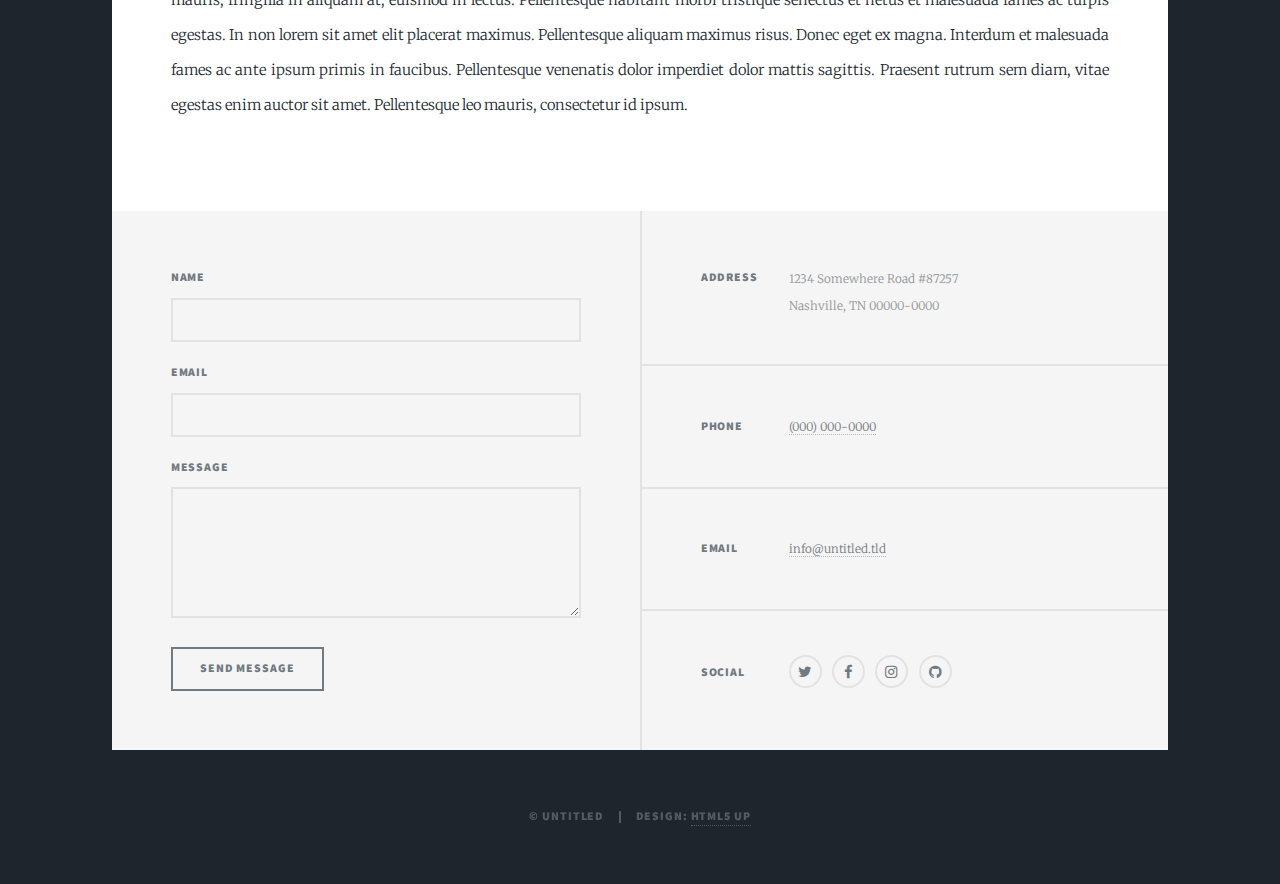
<file: generic.html>
<!DOCTYPE HTML>
<!--
	Massively by HTML5 UP
	html5up.net | @ajlkn
	Free for personal and commercial use under the CCA 3.0 license (html5up.net/license)
-->
<html>
	<head>
		<title>Generic Page - Massively by HTML5 UP</title>
		<meta charset="utf-8" />
		<meta name="viewport" content="width=device-width, initial-scale=1, user-scalable=no" />
		<link rel="stylesheet" href="assets/css/main.css" />
		<noscript><link rel="stylesheet" href="assets/css/noscript.css" /></noscript>
	</head>
	<body class="is-preload">

		<!-- Wrapper -->
			<div id="wrapper">

				<!-- Header -->
					<header id="header">
						<a href="index.html" class="logo">Massively</a>
					</header>

				<!-- Nav -->
					<nav id="nav">
						<ul class="links">
							<li><a href="index.html">This is Massively</a></li>
							<li class="active"><a href="generic.html">Generic Page</a></li>
							<li><a href="elements.html">Elements Reference</a></li>
						</ul>
						<ul class="icons">
							<li><a href="#" class="icon fa-twitter"><span class="label">Twitter</span></a></li>
							<li><a href="#" class="icon fa-facebook"><span class="label">Facebook</span></a></li>
							<li><a href="#" class="icon fa-instagram"><span class="label">Instagram</span></a></li>
							<li><a href="#" class="icon fa-github"><span class="label">GitHub</span></a></li>
						</ul>
					</nav>

				<!-- Main -->
					<div id="main">

						<!-- Post -->
							<section class="post">
								<header class="major">
									<span class="date">April 25, 2017</span>
									<h1>This is a<br />
									Generic Page</h1>
									<p>Aenean ornare velit lacus varius enim ullamcorper proin aliquam<br />
									facilisis ante sed etiam magna interdum congue. Lorem ipsum dolor<br />
									amet nullam sed etiam veroeros.</p>
								</header>
								<div class="image main"><img src="images/pic01.jpg" alt="" /></div>
								<p>Donec eget ex magna. Interdum et malesuada fames ac ante ipsum primis in faucibus. Pellentesque venenatis dolor imperdiet dolor mattis sagittis. Praesent rutrum sem diam, vitae egestas enim auctor sit amet. Pellentesque leo mauris, consectetur id ipsum sit amet, fergiat. Pellentesque in mi eu massa lacinia malesuada et a elit. Donec urna ex, lacinia in purus ac, pretium pulvinar mauris. Nunc lorem mauris, fringilla in aliquam at, euismod in lectus. Pellentesque habitant morbi tristique senectus et netus et malesuada fames ac turpis egestas. Curabitur sapien risus, commodo eget turpis at, elementum convallis enim turpis, lorem ipsum dolor sit amet nullam.</p>
								<p>Lorem ipsum dolor sit amet, consectetur adipiscing elit. Duis dapibus rutrum facilisis. Class aptent taciti sociosqu ad litora torquent per conubia nostra, per inceptos himenaeos. Etiam tristique libero eu nibh porttitor fermentum. Nullam venenatis erat id vehicula viverra. Nunc ultrices eros ut ultricies condimentum. Mauris risus lacus, blandit sit amet venenatis non, bibendum vitae dolor. Nunc lorem mauris, fringilla in aliquam at, euismod in lectus. Pellentesque habitant morbi tristique senectus et netus et malesuada fames ac turpis egestas. In non lorem sit amet elit placerat maximus. Pellentesque aliquam maximus risus. Donec eget ex magna. Interdum et malesuada fames ac ante ipsum primis in faucibus. Pellentesque venenatis dolor imperdiet dolor mattis sagittis. Praesent rutrum sem diam, vitae egestas enim auctor sit amet. Pellentesque leo mauris, consectetur id ipsum.</p>
							</section>

					</div>

				<!-- Footer -->
					<footer id="footer">
						<section>
							<form method="post" action="#">
								<div class="fields">
									<div class="field">
										<label for="name">Name</label>
										<input type="text" name="name" id="name" />
									</div>
									<div class="field">
										<label for="email">Email</label>
										<input type="text" name="email" id="email" />
									</div>
									<div class="field">
										<label for="message">Message</label>
										<textarea name="message" id="message" rows="3"></textarea>
									</div>
								</div>
								<ul class="actions">
									<li><input type="submit" value="Send Message" /></li>
								</ul>
							</form>
						</section>
						<section class="split contact">
							<section class="alt">
								<h3>Address</h3>
								<p>1234 Somewhere Road #87257<br />
								Nashville, TN 00000-0000</p>
							</section>
							<section>
								<h3>Phone</h3>
								<p><a href="#">(000) 000-0000</a></p>
							</section>
							<section>
								<h3>Email</h3>
								<p><a href="#">info@untitled.tld</a></p>
							</section>
							<section>
								<h3>Social</h3>
								<ul class="icons alt">
									<li><a href="#" class="icon alt fa-twitter"><span class="label">Twitter</span></a></li>
									<li><a href="#" class="icon alt fa-facebook"><span class="label">Facebook</span></a></li>
									<li><a href="#" class="icon alt fa-instagram"><span class="label">Instagram</span></a></li>
									<li><a href="#" class="icon alt fa-github"><span class="label">GitHub</span></a></li>
								</ul>
							</section>
						</section>
					</footer>

				<!-- Copyright -->
					<div id="copyright">
						<ul><li>&copy; Untitled</li><li>Design: <a href="https://html5up.net">HTML5 UP</a></li></ul>
					</div>

			</div>

		<!-- Scripts -->
			<script src="assets/js/jquery.min.js"></script>
			<script src="assets/js/jquery.scrollex.min.js"></script>
			<script src="assets/js/jquery.scrolly.min.js"></script>
			<script src="assets/js/browser.min.js"></script>
			<script src="assets/js/breakpoints.min.js"></script>
			<script src="assets/js/util.js"></script>
			<script src="assets/js/main.js"></script>

	</body>
</html>
</file>
<file: assets/css/main.css>
@import url(font-awesome.min.css);
@import url("https://fonts.googleapis.com/css?family=Merriweather:300,700,300italic,700italic|Source+Sans+Pro:900");

/*
	Massively by HTML5 UP
	html5up.net | @ajlkn
	Free for personal and commercial use under the CCA 3.0 license (html5up.net/license)
*/

html, body, div, span, applet, object,
iframe, h1, h2, h3, h4, h5, h6, p, blockquote,
pre, a, abbr, acronym, address, big, cite,
code, del, dfn, em, img, ins, kbd, q, s, samp,
small, strike, strong, sub, sup, tt, var, b,
u, i, center, dl, dt, dd, ol, ul, li, fieldset,
form, label, legend, table, caption, tbody,
tfoot, thead, tr, th, td, article, aside,
canvas, details, embed, figure, figcaption,
footer, header, hgroup, menu, nav, output, ruby,
section, summary, time, mark, audio, video {
	margin: 0;
	padding: 0;
	border: 0;
	font-size: 100%;
	font: inherit;
	vertical-align: baseline;}

article, aside, details, figcaption, figure,
footer, header, hgroup, menu, nav, section {
	display: block;}

body {
	line-height: 1;
}

ol, ul {
	list-style: none;
}

blockquote, q {
	quotes: none;
}

	blockquote:before, blockquote:after, q:before, q:after {
		content: '';
		content: none;
	}

table {
	border-collapse: collapse;
	border-spacing: 0;
}

body {
	-webkit-text-size-adjust: none;
}

mark {
	background-color: transparent;
	color: inherit;
}

input::-moz-focus-inner {
	border: 0;
	padding: 0;
}

input, select, textarea {
	-moz-appearance: none;
	-webkit-appearance: none;
	-ms-appearance: none;
	appearance: none;
}

/* Basic */

	@-ms-viewport {
		width: device-width;
	}

	body {
		-ms-overflow-style: scrollbar;
	}

	@media screen and (max-width: 480px) {

		html, body {
			min-width: 320px;
		}

	}

	html {
		box-sizing: border-box;
	}

	*, *:before, *:after {
		box-sizing: inherit;
	}

	body {
		background-color: #1e252d;
	}

		body.is-preload *, body.is-preload *:before, body.is-preload *:after {
			-moz-animation: none !important;
			-webkit-animation: none !important;
			-ms-animation: none !important;
			animation: none !important;
			-moz-transition: none !important;
			-webkit-transition: none !important;
			-ms-transition: none !important;
			transition: none !important;
		}

/* Type */

	html {
		font-size: 16pt;
	}

		@media screen and (max-width: 1680px) {

			html {
				font-size: 12pt;
			}

		}

		@media screen and (max-width: 1280px) {

			html {
				font-size: 11pt;
			}

		}

		@media screen and (max-width: 360px) {

			html {
				font-size: 10pt;
			}

		}

	body {
		color: #212931;
	}

	body, input, select, textarea {
		font-family: "Merriweather", Georgia, serif;
		font-weight: 300;
		font-size: 1rem;
		line-height: 2.375;
	}

	a {
		-moz-transition: color 0.2s ease-in-out, background-color 0.2s ease-in-out, border-color 0.2s ease-in-out, box-shadow 0.2s ease-in-out;
		-webkit-transition: color 0.2s ease-in-out, background-color 0.2s ease-in-out, border-color 0.2s ease-in-out, box-shadow 0.2s ease-in-out;
		-ms-transition: color 0.2s ease-in-out, background-color 0.2s ease-in-out, border-color 0.2s ease-in-out, box-shadow 0.2s ease-in-out;
		transition: color 0.2s ease-in-out, background-color 0.2s ease-in-out, border-color 0.2s ease-in-out, box-shadow 0.2s ease-in-out;
		border-bottom: dotted 1px;
		text-decoration: none;
	}

		a:hover {
			border-bottom-color: transparent;
		}

	strong, b {
		font-weight: 600;
	}

	em, i {
		font-style: italic;
	}

	p {
		text-align: justify;
		margin: 0 0 2rem 0;
	}

	h1, h2, h3, h4, h5, h6 {
		font-family: "Source Sans Pro", Helvetica, sans-serif;
		font-weight: 900;
		line-height: 1.5;
		letter-spacing: 0.075em;
		text-transform: uppercase;
		margin: 0 0 1rem 0;
	}

		h1 a, h2 a, h3 a, h4 a, h5 a, h6 a {
			border-bottom: 0;
			color: inherit;
			text-decoration: none;
		}

	h1 {
		font-size: 4rem;
		line-height: 1.1;
		margin: 0 0 2rem 0;
	}

	h2 {
		font-size: 1.75rem;
		line-height: 1.3;
		margin: 0 0 1.5rem 0;
	}

	h3 {
		font-size: 1.25rem;
		margin: 0 0 1.5rem 0;
	}

	h4 {
		font-size: 1rem;
	}

	h5 {
		font-size: 0.9rem;
	}

	h6 {
		font-size: 0.8rem;
	}

	sub {
		font-size: 0.8rem;
		position: relative;
		top: 0.5rem;
	}

	sup {
		font-size: 0.8rem;
		position: relative;
		top: -0.5rem;
	}

	blockquote {
		border-left: solid 4px;
		font-style: italic;
		margin: 0 0 2rem 0;
		padding: 0.5rem 0 0.5rem 2rem;
	}

	code {
		border: solid 2px;
		font-family: "Courier New", monospace;
		font-size: 0.9rem;
		margin: 0 0.25rem;
		padding: 0.25rem 0.65rem;
	}

	pre {
		-webkit-overflow-scrolling: touch;
		font-family: "Courier New", monospace;
		font-size: 0.9rem;
		margin: 0 0 2rem 0;
	}

		pre code {
			display: block;
			line-height: 1.75;
			padding: 1rem 1.5rem;
			overflow-x: auto;
		}

	hr {
		border: 0;
		border-bottom: solid 2px;
		margin: 3rem 0;
	}

		hr.major {
			margin: 5rem 0;
		}

	.align-left {
		text-align: left;
	}

	.align-center {
		text-align: center;
	}

	.align-right {
		text-align: right;
	}

	input, select, textarea {
		color: #212931;
	}

	a {
		color: #212931;
		border-bottom-color: rgba(33, 41, 49, 0.5);
	}

		a:hover {
			border-bottom-color: transparent;
			color: #18bfef !important;
		}

	strong, b {
		color: #212931;
	}

	h1, h2, h3, h4, h5, h6 {
		color: #212931;
	}

	blockquote {
		border-left-color: #eeeeee;
	}

	code {
		background: rgba(220, 220, 220, 0.25);
		border-color: #eeeeee;
	}

	hr {
		border-bottom-color: #eeeeee;
	}

/* Row */

	.row {
		display: flex;
		flex-wrap: wrap;
		box-sizing: border-box;
		align-items: stretch;
	}

		.row > * {
			box-sizing: border-box;
		}

		.row.gtr-uniform > * > :last-child {
			margin-bottom: 0;
		}

		.row.aln-left {
			justify-content: flex-start;
		}

		.row.aln-center {
			justify-content: center;
		}

		.row.aln-right {
			justify-content: flex-end;
		}

		.row.aln-top {
			align-items: flex-start;
		}

		.row.aln-middle {
			align-items: center;
		}

		.row.aln-bottom {
			align-items: flex-end;
		}

		.row > .imp {
			order: -1;
		}

		.row > .col-1 {
			width: 8.3333333333%;
		}

		.row > .off-1 {
			margin-left: 8.3333333333%;
		}

		.row > .col-2 {
			width: 16.6666666667%;
		}

		.row > .off-2 {
			margin-left: 16.6666666667%;
		}

		.row > .col-3 {
			width: 25%;
		}

		.row > .off-3 {
			margin-left: 25%;
		}

		.row > .col-4 {
			width: 33.3333333333%;
		}

		.row > .off-4 {
			margin-left: 33.3333333333%;
		}

		.row > .col-5 {
			width: 41.6666666667%;
		}

		.row > .off-5 {
			margin-left: 41.6666666667%;
		}

		.row > .col-6 {
			width: 50%;
		}

		.row > .off-6 {
			margin-left: 50%;
		}

		.row > .col-7 {
			width: 58.3333333333%;
		}

		.row > .off-7 {
			margin-left: 58.3333333333%;
		}

		.row > .col-8 {
			width: 66.6666666667%;
		}

		.row > .off-8 {
			margin-left: 66.6666666667%;
		}

		.row > .col-9 {
			width: 75%;
		}

		.row > .off-9 {
			margin-left: 75%;
		}

		.row > .col-10 {
			width: 83.3333333333%;
		}

		.row > .off-10 {
			margin-left: 83.3333333333%;
		}

		.row > .col-11 {
			width: 91.6666666667%;
		}

		.row > .off-11 {
			margin-left: 91.6666666667%;
		}

		.row > .col-12 {
			width: 100%;
		}

		.row > .off-12 {
			margin-left: 100%;
		}

		.row.gtr-0 {
			margin-top: 0;
			margin-left: 0rem;
		}

			.row.gtr-0 > * {
				padding: 0 0 0 0rem;
			}

			.row.gtr-0.gtr-uniform {
				margin-top: 0rem;
			}

				.row.gtr-0.gtr-uniform > * {
					padding-top: 0rem;
				}

		.row.gtr-25 {
			margin-top: 0;
			margin-left: -0.375rem;
		}

			.row.gtr-25 > * {
				padding: 0 0 0 0.375rem;
			}

			.row.gtr-25.gtr-uniform {
				margin-top: -0.375rem;
			}

				.row.gtr-25.gtr-uniform > * {
					padding-top: 0.375rem;
				}

		.row.gtr-50 {
			margin-top: 0;
			margin-left: -0.75rem;
		}

			.row.gtr-50 > * {
				padding: 0 0 0 0.75rem;
			}

			.row.gtr-50.gtr-uniform {
				margin-top: -0.75rem;
			}

				.row.gtr-50.gtr-uniform > * {
					padding-top: 0.75rem;
				}

		.row {
			margin-top: 0;
			margin-left: -1.5rem;
		}

			.row > * {
				padding: 0 0 0 1.5rem;
			}

			.row.gtr-uniform {
				margin-top: -1.5rem;
			}

				.row.gtr-uniform > * {
					padding-top: 1.5rem;
				}

		.row.gtr-150 {
			margin-top: 0;
			margin-left: -2.25rem;
		}

			.row.gtr-150 > * {
				padding: 0 0 0 2.25rem;
			}

			.row.gtr-150.gtr-uniform {
				margin-top: -2.25rem;
			}

				.row.gtr-150.gtr-uniform > * {
					padding-top: 2.25rem;
				}

		.row.gtr-200 {
			margin-top: 0;
			margin-left: -3rem;
		}

			.row.gtr-200 > * {
				padding: 0 0 0 3rem;
			}

			.row.gtr-200.gtr-uniform {
				margin-top: -3rem;
			}

				.row.gtr-200.gtr-uniform > * {
					padding-top: 3rem;
				}

		@media screen and (max-width: 1680px) {

			.row {
				display: flex;
				flex-wrap: wrap;
				box-sizing: border-box;
				align-items: stretch;
			}

				.row > * {
					box-sizing: border-box;
				}

				.row.gtr-uniform > * > :last-child {
					margin-bottom: 0;
				}

				.row.aln-left {
					justify-content: flex-start;
				}

				.row.aln-center {
					justify-content: center;
				}

				.row.aln-right {
					justify-content: flex-end;
				}

				.row.aln-top {
					align-items: flex-start;
				}

				.row.aln-middle {
					align-items: center;
				}

				.row.aln-bottom {
					align-items: flex-end;
				}

				.row > .imp-xlarge {
					order: -1;
				}

				.row > .col-1-xlarge {
					width: 8.3333333333%;
				}

				.row > .off-1-xlarge {
					margin-left: 8.3333333333%;
				}

				.row > .col-2-xlarge {
					width: 16.6666666667%;
				}

				.row > .off-2-xlarge {
					margin-left: 16.6666666667%;
				}

				.row > .col-3-xlarge {
					width: 25%;
				}

				.row > .off-3-xlarge {
					margin-left: 25%;
				}

				.row > .col-4-xlarge {
					width: 33.3333333333%;
				}

				.row > .off-4-xlarge {
					margin-left: 33.3333333333%;
				}

				.row > .col-5-xlarge {
					width: 41.6666666667%;
				}

				.row > .off-5-xlarge {
					margin-left: 41.6666666667%;
				}

				.row > .col-6-xlarge {
					width: 50%;
				}

				.row > .off-6-xlarge {
					margin-left: 50%;
				}

				.row > .col-7-xlarge {
					width: 58.3333333333%;
				}

				.row > .off-7-xlarge {
					margin-left: 58.3333333333%;
				}

				.row > .col-8-xlarge {
					width: 66.6666666667%;
				}

				.row > .off-8-xlarge {
					margin-left: 66.6666666667%;
				}

				.row > .col-9-xlarge {
					width: 75%;
				}

				.row > .off-9-xlarge {
					margin-left: 75%;
				}

				.row > .col-10-xlarge {
					width: 83.3333333333%;
				}

				.row > .off-10-xlarge {
					margin-left: 83.3333333333%;
				}

				.row > .col-11-xlarge {
					width: 91.6666666667%;
				}

				.row > .off-11-xlarge {
					margin-left: 91.6666666667%;
				}

				.row > .col-12-xlarge {
					width: 100%;
				}

				.row > .off-12-xlarge {
					margin-left: 100%;
				}

				.row.gtr-0 {
					margin-top: 0;
					margin-left: 0rem;
				}

					.row.gtr-0 > * {
						padding: 0 0 0 0rem;
					}

					.row.gtr-0.gtr-uniform {
						margin-top: 0rem;
					}

						.row.gtr-0.gtr-uniform > * {
							padding-top: 0rem;
						}

				.row.gtr-25 {
					margin-top: 0;
					margin-left: -0.375rem;
				}

					.row.gtr-25 > * {
						padding: 0 0 0 0.375rem;
					}

					.row.gtr-25.gtr-uniform {
						margin-top: -0.375rem;
					}

						.row.gtr-25.gtr-uniform > * {
							padding-top: 0.375rem;
						}

				.row.gtr-50 {
					margin-top: 0;
					margin-left: -0.75rem;
				}

					.row.gtr-50 > * {
						padding: 0 0 0 0.75rem;
					}

					.row.gtr-50.gtr-uniform {
						margin-top: -0.75rem;
					}

						.row.gtr-50.gtr-uniform > * {
							padding-top: 0.75rem;
						}

				.row {
					margin-top: 0;
					margin-left: -1.5rem;
				}

					.row > * {
						padding: 0 0 0 1.5rem;
					}

					.row.gtr-uniform {
						margin-top: -1.5rem;
					}

						.row.gtr-uniform > * {
							padding-top: 1.5rem;
						}

				.row.gtr-150 {
					margin-top: 0;
					margin-left: -2.25rem;
				}

					.row.gtr-150 > * {
						padding: 0 0 0 2.25rem;
					}

					.row.gtr-150.gtr-uniform {
						margin-top: -2.25rem;
					}

						.row.gtr-150.gtr-uniform > * {
							padding-top: 2.25rem;
						}

				.row.gtr-200 {
					margin-top: 0;
					margin-left: -3rem;
				}

					.row.gtr-200 > * {
						padding: 0 0 0 3rem;
					}

					.row.gtr-200.gtr-uniform {
						margin-top: -3rem;
					}

						.row.gtr-200.gtr-uniform > * {
							padding-top: 3rem;
						}

		}

		@media screen and (max-width: 1280px) {

			.row {
				display: flex;
				flex-wrap: wrap;
				box-sizing: border-box;
				align-items: stretch;
			}

				.row > * {
					box-sizing: border-box;
				}

				.row.gtr-uniform > * > :last-child {
					margin-bottom: 0;
				}

				.row.aln-left {
					justify-content: flex-start;
				}

				.row.aln-center {
					justify-content: center;
				}

				.row.aln-right {
					justify-content: flex-end;
				}

				.row.aln-top {
					align-items: flex-start;
				}

				.row.aln-middle {
					align-items: center;
				}

				.row.aln-bottom {
					align-items: flex-end;
				}

				.row > .imp-large {
					order: -1;
				}

				.row > .col-1-large {
					width: 8.3333333333%;
				}

				.row > .off-1-large {
					margin-left: 8.3333333333%;
				}

				.row > .col-2-large {
					width: 16.6666666667%;
				}

				.row > .off-2-large {
					margin-left: 16.6666666667%;
				}

				.row > .col-3-large {
					width: 25%;
				}

				.row > .off-3-large {
					margin-left: 25%;
				}

				.row > .col-4-large {
					width: 33.3333333333%;
				}

				.row > .off-4-large {
					margin-left: 33.3333333333%;
				}

				.row > .col-5-large {
					width: 41.6666666667%;
				}

				.row > .off-5-large {
					margin-left: 41.6666666667%;
				}

				.row > .col-6-large {
					width: 50%;
				}

				.row > .off-6-large {
					margin-left: 50%;
				}

				.row > .col-7-large {
					width: 58.3333333333%;
				}

				.row > .off-7-large {
					margin-left: 58.3333333333%;
				}

				.row > .col-8-large {
					width: 66.6666666667%;
				}

				.row > .off-8-large {
					margin-left: 66.6666666667%;
				}

				.row > .col-9-large {
					width: 75%;
				}

				.row > .off-9-large {
					margin-left: 75%;
				}

				.row > .col-10-large {
					width: 83.3333333333%;
				}

				.row > .off-10-large {
					margin-left: 83.3333333333%;
				}

				.row > .col-11-large {
					width: 91.6666666667%;
				}

				.row > .off-11-large {
					margin-left: 91.6666666667%;
				}

				.row > .col-12-large {
					width: 100%;
				}

				.row > .off-12-large {
					margin-left: 100%;
				}

				.row.gtr-0 {
					margin-top: 0;
					margin-left: 0rem;
				}

					.row.gtr-0 > * {
						padding: 0 0 0 0rem;
					}

					.row.gtr-0.gtr-uniform {
						margin-top: 0rem;
					}

						.row.gtr-0.gtr-uniform > * {
							padding-top: 0rem;
						}

				.row.gtr-25 {
					margin-top: 0;
					margin-left: -0.375rem;
				}

					.row.gtr-25 > * {
						padding: 0 0 0 0.375rem;
					}

					.row.gtr-25.gtr-uniform {
						margin-top: -0.375rem;
					}

						.row.gtr-25.gtr-uniform > * {
							padding-top: 0.375rem;
						}

				.row.gtr-50 {
					margin-top: 0;
					margin-left: -0.75rem;
				}

					.row.gtr-50 > * {
						padding: 0 0 0 0.75rem;
					}

					.row.gtr-50.gtr-uniform {
						margin-top: -0.75rem;
					}

						.row.gtr-50.gtr-uniform > * {
							padding-top: 0.75rem;
						}

				.row {
					margin-top: 0;
					margin-left: -1.5rem;
				}

					.row > * {
						padding: 0 0 0 1.5rem;
					}

					.row.gtr-uniform {
						margin-top: -1.5rem;
					}

						.row.gtr-uniform > * {
							padding-top: 1.5rem;
						}

				.row.gtr-150 {
					margin-top: 0;
					margin-left: -2.25rem;
				}

					.row.gtr-150 > * {
						padding: 0 0 0 2.25rem;
					}

					.row.gtr-150.gtr-uniform {
						margin-top: -2.25rem;
					}

						.row.gtr-150.gtr-uniform > * {
							padding-top: 2.25rem;
						}

				.row.gtr-200 {
					margin-top: 0;
					margin-left: -3rem;
				}

					.row.gtr-200 > * {
						padding: 0 0 0 3rem;
					}

					.row.gtr-200.gtr-uniform {
						margin-top: -3rem;
					}

						.row.gtr-200.gtr-uniform > * {
							padding-top: 3rem;
						}

		}

		@media screen and (max-width: 980px) {

			.row {
				display: flex;
				flex-wrap: wrap;
				box-sizing: border-box;
				align-items: stretch;
			}

				.row > * {
					box-sizing: border-box;
				}

				.row.gtr-uniform > * > :last-child {
					margin-bottom: 0;
				}

				.row.aln-left {
					justify-content: flex-start;
				}

				.row.aln-center {
					justify-content: center;
				}

				.row.aln-right {
					justify-content: flex-end;
				}

				.row.aln-top {
					align-items: flex-start;
				}

				.row.aln-middle {
					align-items: center;
				}

				.row.aln-bottom {
					align-items: flex-end;
				}

				.row > .imp-medium {
					order: -1;
				}

				.row > .col-1-medium {
					width: 8.3333333333%;
				}

				.row > .off-1-medium {
					margin-left: 8.3333333333%;
				}

				.row > .col-2-medium {
					width: 16.6666666667%;
				}

				.row > .off-2-medium {
					margin-left: 16.6666666667%;
				}

				.row > .col-3-medium {
					width: 25%;
				}

				.row > .off-3-medium {
					margin-left: 25%;
				}

				.row > .col-4-medium {
					width: 33.3333333333%;
				}

				.row > .off-4-medium {
					margin-left: 33.3333333333%;
				}

				.row > .col-5-medium {
					width: 41.6666666667%;
				}

				.row > .off-5-medium {
					margin-left: 41.6666666667%;
				}

				.row > .col-6-medium {
					width: 50%;
				}

				.row > .off-6-medium {
					margin-left: 50%;
				}

				.row > .col-7-medium {
					width: 58.3333333333%;
				}

				.row > .off-7-medium {
					margin-left: 58.3333333333%;
				}

				.row > .col-8-medium {
					width: 66.6666666667%;
				}

				.row > .off-8-medium {
					margin-left: 66.6666666667%;
				}

				.row > .col-9-medium {
					width: 75%;
				}

				.row > .off-9-medium {
					margin-left: 75%;
				}

				.row > .col-10-medium {
					width: 83.3333333333%;
				}

				.row > .off-10-medium {
					margin-left: 83.3333333333%;
				}

				.row > .col-11-medium {
					width: 91.6666666667%;
				}

				.row > .off-11-medium {
					margin-left: 91.6666666667%;
				}

				.row > .col-12-medium {
					width: 100%;
				}

				.row > .off-12-medium {
					margin-left: 100%;
				}

				.row.gtr-0 {
					margin-top: 0;
					margin-left: 0rem;
				}

					.row.gtr-0 > * {
						padding: 0 0 0 0rem;
					}

					.row.gtr-0.gtr-uniform {
						margin-top: 0rem;
					}

						.row.gtr-0.gtr-uniform > * {
							padding-top: 0rem;
						}

				.row.gtr-25 {
					margin-top: 0;
					margin-left: -0.375rem;
				}

					.row.gtr-25 > * {
						padding: 0 0 0 0.375rem;
					}

					.row.gtr-25.gtr-uniform {
						margin-top: -0.375rem;
					}

						.row.gtr-25.gtr-uniform > * {
							padding-top: 0.375rem;
						}

				.row.gtr-50 {
					margin-top: 0;
					margin-left: -0.75rem;
				}

					.row.gtr-50 > * {
						padding: 0 0 0 0.75rem;
					}

					.row.gtr-50.gtr-uniform {
						margin-top: -0.75rem;
					}

						.row.gtr-50.gtr-uniform > * {
							padding-top: 0.75rem;
						}

				.row {
					margin-top: 0;
					margin-left: -1.5rem;
				}

					.row > * {
						padding: 0 0 0 1.5rem;
					}

					.row.gtr-uniform {
						margin-top: -1.5rem;
					}

						.row.gtr-uniform > * {
							padding-top: 1.5rem;
						}

				.row.gtr-150 {
					margin-top: 0;
					margin-left: -2.25rem;
				}

					.row.gtr-150 > * {
						padding: 0 0 0 2.25rem;
					}

					.row.gtr-150.gtr-uniform {
						margin-top: -2.25rem;
					}

						.row.gtr-150.gtr-uniform > * {
							padding-top: 2.25rem;
						}

				.row.gtr-200 {
					margin-top: 0;
					margin-left: -3rem;
				}

					.row.gtr-200 > * {
						padding: 0 0 0 3rem;
					}

					.row.gtr-200.gtr-uniform {
						margin-top: -3rem;
					}

						.row.gtr-200.gtr-uniform > * {
							padding-top: 3rem;
						}

		}

		@media screen and (max-width: 736px) {

			.row {
				display: flex;
				flex-wrap: wrap;
				box-sizing: border-box;
				align-items: stretch;
			}

				.row > * {
					box-sizing: border-box;
				}

				.row.gtr-uniform > * > :last-child {
					margin-bottom: 0;
				}

				.row.aln-left {
					justify-content: flex-start;
				}

				.row.aln-center {
					justify-content: center;
				}

				.row.aln-right {
					justify-content: flex-end;
				}

				.row.aln-top {
					align-items: flex-start;
				}

				.row.aln-middle {
					align-items: center;
				}

				.row.aln-bottom {
					align-items: flex-end;
				}

				.row > .imp-small {
					order: -1;
				}

				.row > .col-1-small {
					width: 8.3333333333%;
				}

				.row > .off-1-small {
					margin-left: 8.3333333333%;
				}

				.row > .col-2-small {
					width: 16.6666666667%;
				}

				.row > .off-2-small {
					margin-left: 16.6666666667%;
				}

				.row > .col-3-small {
					width: 25%;
				}

				.row > .off-3-small {
					margin-left: 25%;
				}

				.row > .col-4-small {
					width: 33.3333333333%;
				}

				.row > .off-4-small {
					margin-left: 33.3333333333%;
				}

				.row > .col-5-small {
					width: 41.6666666667%;
				}

				.row > .off-5-small {
					margin-left: 41.6666666667%;
				}

				.row > .col-6-small {
					width: 50%;
				}

				.row > .off-6-small {
					margin-left: 50%;
				}

				.row > .col-7-small {
					width: 58.3333333333%;
				}

				.row > .off-7-small {
					margin-left: 58.3333333333%;
				}

				.row > .col-8-small {
					width: 66.6666666667%;
				}

				.row > .off-8-small {
					margin-left: 66.6666666667%;
				}

				.row > .col-9-small {
					width: 75%;
				}

				.row > .off-9-small {
					margin-left: 75%;
				}

				.row > .col-10-small {
					width: 83.3333333333%;
				}

				.row > .off-10-small {
					margin-left: 83.3333333333%;
				}

				.row > .col-11-small {
					width: 91.6666666667%;
				}

				.row > .off-11-small {
					margin-left: 91.6666666667%;
				}

				.row > .col-12-small {
					width: 100%;
				}

				.row > .off-12-small {
					margin-left: 100%;
				}

				.row.gtr-0 {
					margin-top: 0;
					margin-left: 0rem;
				}

					.row.gtr-0 > * {
						padding: 0 0 0 0rem;
					}

					.row.gtr-0.gtr-uniform {
						margin-top: 0rem;
					}

						.row.gtr-0.gtr-uniform > * {
							padding-top: 0rem;
						}

				.row.gtr-25 {
					margin-top: 0;
					margin-left: -0.375rem;
				}

					.row.gtr-25 > * {
						padding: 0 0 0 0.375rem;
					}

					.row.gtr-25.gtr-uniform {
						margin-top: -0.375rem;
					}

						.row.gtr-25.gtr-uniform > * {
							padding-top: 0.375rem;
						}

				.row.gtr-50 {
					margin-top: 0;
					margin-left: -0.75rem;
				}

					.row.gtr-50 > * {
						padding: 0 0 0 0.75rem;
					}

					.row.gtr-50.gtr-uniform {
						margin-top: -0.75rem;
					}

						.row.gtr-50.gtr-uniform > * {
							padding-top: 0.75rem;
						}

				.row {
					margin-top: 0;
					margin-left: -1.5rem;
				}

					.row > * {
						padding: 0 0 0 1.5rem;
					}

					.row.gtr-uniform {
						margin-top: -1.5rem;
					}

						.row.gtr-uniform > * {
							padding-top: 1.5rem;
						}

				.row.gtr-150 {
					margin-top: 0;
					margin-left: -2.25rem;
				}

					.row.gtr-150 > * {
						padding: 0 0 0 2.25rem;
					}

					.row.gtr-150.gtr-uniform {
						margin-top: -2.25rem;
					}

						.row.gtr-150.gtr-uniform > * {
							padding-top: 2.25rem;
						}

				.row.gtr-200 {
					margin-top: 0;
					margin-left: -3rem;
				}

					.row.gtr-200 > * {
						padding: 0 0 0 3rem;
					}

					.row.gtr-200.gtr-uniform {
						margin-top: -3rem;
					}

						.row.gtr-200.gtr-uniform > * {
							padding-top: 3rem;
						}

		}

		@media screen and (max-width: 480px) {

			.row {
				display: flex;
				flex-wrap: wrap;
				box-sizing: border-box;
				align-items: stretch;
			}

				.row > * {
					box-sizing: border-box;
				}

				.row.gtr-uniform > * > :last-child {
					margin-bottom: 0;
				}

				.row.aln-left {
					justify-content: flex-start;
				}

				.row.aln-center {
					justify-content: center;
				}

				.row.aln-right {
					justify-content: flex-end;
				}

				.row.aln-top {
					align-items: flex-start;
				}

				.row.aln-middle {
					align-items: center;
				}

				.row.aln-bottom {
					align-items: flex-end;
				}

				.row > .imp-xsmall {
					order: -1;
				}

				.row > .col-1-xsmall {
					width: 8.3333333333%;
				}

				.row > .off-1-xsmall {
					margin-left: 8.3333333333%;
				}

				.row > .col-2-xsmall {
					width: 16.6666666667%;
				}

				.row > .off-2-xsmall {
					margin-left: 16.6666666667%;
				}

				.row > .col-3-xsmall {
					width: 25%;
				}

				.row > .off-3-xsmall {
					margin-left: 25%;
				}

				.row > .col-4-xsmall {
					width: 33.3333333333%;
				}

				.row > .off-4-xsmall {
					margin-left: 33.3333333333%;
				}

				.row > .col-5-xsmall {
					width: 41.6666666667%;
				}

				.row > .off-5-xsmall {
					margin-left: 41.6666666667%;
				}

				.row > .col-6-xsmall {
					width: 50%;
				}

				.row > .off-6-xsmall {
					margin-left: 50%;
				}

				.row > .col-7-xsmall {
					width: 58.3333333333%;
				}

				.row > .off-7-xsmall {
					margin-left: 58.3333333333%;
				}

				.row > .col-8-xsmall {
					width: 66.6666666667%;
				}

				.row > .off-8-xsmall {
					margin-left: 66.6666666667%;
				}

				.row > .col-9-xsmall {
					width: 75%;
				}

				.row > .off-9-xsmall {
					margin-left: 75%;
				}

				.row > .col-10-xsmall {
					width: 83.3333333333%;
				}

				.row > .off-10-xsmall {
					margin-left: 83.3333333333%;
				}

				.row > .col-11-xsmall {
					width: 91.6666666667%;
				}

				.row > .off-11-xsmall {
					margin-left: 91.6666666667%;
				}

				.row > .col-12-xsmall {
					width: 100%;
				}

				.row > .off-12-xsmall {
					margin-left: 100%;
				}

				.row.gtr-0 {
					margin-top: 0;
					margin-left: 0rem;
				}

					.row.gtr-0 > * {
						padding: 0 0 0 0rem;
					}

					.row.gtr-0.gtr-uniform {
						margin-top: 0rem;
					}

						.row.gtr-0.gtr-uniform > * {
							padding-top: 0rem;
						}

				.row.gtr-25 {
					margin-top: 0;
					margin-left: -0.375rem;
				}

					.row.gtr-25 > * {
						padding: 0 0 0 0.375rem;
					}

					.row.gtr-25.gtr-uniform {
						margin-top: -0.375rem;
					}

						.row.gtr-25.gtr-uniform > * {
							padding-top: 0.375rem;
						}

				.row.gtr-50 {
					margin-top: 0;
					margin-left: -0.75rem;
				}

					.row.gtr-50 > * {
						padding: 0 0 0 0.75rem;
					}

					.row.gtr-50.gtr-uniform {
						margin-top: -0.75rem;
					}

						.row.gtr-50.gtr-uniform > * {
							padding-top: 0.75rem;
						}

				.row {
					margin-top: 0;
					margin-left: -1.5rem;
				}

					.row > * {
						padding: 0 0 0 1.5rem;
					}

					.row.gtr-uniform {
						margin-top: -1.5rem;
					}

						.row.gtr-uniform > * {
							padding-top: 1.5rem;
						}

				.row.gtr-150 {
					margin-top: 0;
					margin-left: -2.25rem;
				}

					.row.gtr-150 > * {
						padding: 0 0 0 2.25rem;
					}

					.row.gtr-150.gtr-uniform {
						margin-top: -2.25rem;
					}

						.row.gtr-150.gtr-uniform > * {
							padding-top: 2.25rem;
						}

				.row.gtr-200 {
					margin-top: 0;
					margin-left: -3rem;
				}

					.row.gtr-200 > * {
						padding: 0 0 0 3rem;
					}

					.row.gtr-200.gtr-uniform {
						margin-top: -3rem;
					}

						.row.gtr-200.gtr-uniform > * {
							padding-top: 3rem;
						}

		}

		@media screen and (max-width: 360px) {

			.row {
				display: flex;
				flex-wrap: wrap;
				box-sizing: border-box;
				align-items: stretch;
			}

				.row > * {
					box-sizing: border-box;
				}

				.row.gtr-uniform > * > :last-child {
					margin-bottom: 0;
				}

				.row.aln-left {
					justify-content: flex-start;
				}

				.row.aln-center {
					justify-content: center;
				}

				.row.aln-right {
					justify-content: flex-end;
				}

				.row.aln-top {
					align-items: flex-start;
				}

				.row.aln-middle {
					align-items: center;
				}

				.row.aln-bottom {
					align-items: flex-end;
				}

				.row > .imp-xxsmall {
					order: -1;
				}

				.row > .col-1-xxsmall {
					width: 8.3333333333%;
				}

				.row > .off-1-xxsmall {
					margin-left: 8.3333333333%;
				}

				.row > .col-2-xxsmall {
					width: 16.6666666667%;
				}

				.row > .off-2-xxsmall {
					margin-left: 16.6666666667%;
				}

				.row > .col-3-xxsmall {
					width: 25%;
				}

				.row > .off-3-xxsmall {
					margin-left: 25%;
				}

				.row > .col-4-xxsmall {
					width: 33.3333333333%;
				}

				.row > .off-4-xxsmall {
					margin-left: 33.3333333333%;
				}

				.row > .col-5-xxsmall {
					width: 41.6666666667%;
				}

				.row > .off-5-xxsmall {
					margin-left: 41.6666666667%;
				}

				.row > .col-6-xxsmall {
					width: 50%;
				}

				.row > .off-6-xxsmall {
					margin-left: 50%;
				}

				.row > .col-7-xxsmall {
					width: 58.3333333333%;
				}

				.row > .off-7-xxsmall {
					margin-left: 58.3333333333%;
				}

				.row > .col-8-xxsmall {
					width: 66.6666666667%;
				}

				.row > .off-8-xxsmall {
					margin-left: 66.6666666667%;
				}

				.row > .col-9-xxsmall {
					width: 75%;
				}

				.row > .off-9-xxsmall {
					margin-left: 75%;
				}

				.row > .col-10-xxsmall {
					width: 83.3333333333%;
				}

				.row > .off-10-xxsmall {
					margin-left: 83.3333333333%;
				}

				.row > .col-11-xxsmall {
					width: 91.6666666667%;
				}

				.row > .off-11-xxsmall {
					margin-left: 91.6666666667%;
				}

				.row > .col-12-xxsmall {
					width: 100%;
				}

				.row > .off-12-xxsmall {
					margin-left: 100%;
				}

				.row.gtr-0 {
					margin-top: 0;
					margin-left: 0rem;
				}

					.row.gtr-0 > * {
						padding: 0 0 0 0rem;
					}

					.row.gtr-0.gtr-uniform {
						margin-top: 0rem;
					}

						.row.gtr-0.gtr-uniform > * {
							padding-top: 0rem;
						}

				.row.gtr-25 {
					margin-top: 0;
					margin-left: -0.375rem;
				}

					.row.gtr-25 > * {
						padding: 0 0 0 0.375rem;
					}

					.row.gtr-25.gtr-uniform {
						margin-top: -0.375rem;
					}

						.row.gtr-25.gtr-uniform > * {
							padding-top: 0.375rem;
						}

				.row.gtr-50 {
					margin-top: 0;
					margin-left: -0.75rem;
				}

					.row.gtr-50 > * {
						padding: 0 0 0 0.75rem;
					}

					.row.gtr-50.gtr-uniform {
						margin-top: -0.75rem;
					}

						.row.gtr-50.gtr-uniform > * {
							padding-top: 0.75rem;
						}

				.row {
					margin-top: 0;
					margin-left: -1.5rem;
				}

					.row > * {
						padding: 0 0 0 1.5rem;
					}

					.row.gtr-uniform {
						margin-top: -1.5rem;
					}

						.row.gtr-uniform > * {
							padding-top: 1.5rem;
						}

				.row.gtr-150 {
					margin-top: 0;
					margin-left: -2.25rem;
				}

					.row.gtr-150 > * {
						padding: 0 0 0 2.25rem;
					}

					.row.gtr-150.gtr-uniform {
						margin-top: -2.25rem;
					}

						.row.gtr-150.gtr-uniform > * {
							padding-top: 2.25rem;
						}

				.row.gtr-200 {
					margin-top: 0;
					margin-left: -3rem;
				}

					.row.gtr-200 > * {
						padding: 0 0 0 3rem;
					}

					.row.gtr-200.gtr-uniform {
						margin-top: -3rem;
					}

						.row.gtr-200.gtr-uniform > * {
							padding-top: 3rem;
						}

		}

/* Box */

	.box {
		border: solid 2px;
		margin-bottom: 2rem;
		padding: 1.5rem;
	}

		.box > :last-child,
		.box > :last-child > :last-child,
		.box > :last-child > :last-child > :last-child {
			margin-bottom: 0;
		}

		.box.alt {
			border: 0;
			border-radius: 0;
			padding: 0;
		}

	.box {
		border-color: #eeeeee;
	}

/* Button */

	input[type="submit"],
	input[type="reset"],
	input[type="button"],
	button,
	.button {
		-moz-appearance: none;
		-webkit-appearance: none;
		-ms-appearance: none;
		appearance: none;
		-moz-transition: background-color 0.2s ease-in-out, box-shadow 0.2s ease-in-out, color 0.2s ease-in-out;
		-webkit-transition: background-color 0.2s ease-in-out, box-shadow 0.2s ease-in-out, color 0.2s ease-in-out;
		-ms-transition: background-color 0.2s ease-in-out, box-shadow 0.2s ease-in-out, color 0.2s ease-in-out;
		transition: background-color 0.2s ease-in-out, box-shadow 0.2s ease-in-out, color 0.2s ease-in-out;
		border: 0;
		border-radius: 0;
		cursor: pointer;
		display: inline-block;
		font-family: "Source Sans Pro", Helvetica, sans-serif;
		font-size: 0.8rem;
		font-weight: 900;
		letter-spacing: 0.075em;
		height: 3rem;
		line-height: 3rem;
		padding: 0 2rem;
		text-align: center;
		text-decoration: none;
		text-transform: uppercase;
		white-space: nowrap;
	}

		input[type="submit"].icon:before,
		input[type="reset"].icon:before,
		input[type="button"].icon:before,
		button.icon:before,
		.button.icon:before {
			margin-right: 0.5rem;
		}

		input[type="submit"].icon.solo,
		input[type="reset"].icon.solo,
		input[type="button"].icon.solo,
		button.icon.solo,
		.button.icon.solo {
			position: relative;
			width: 4rem;
			height: 4rem;
			line-height: 4rem;
			border-radius: 4rem;
			text-indent: 4rem;
			overflow: hidden;
			padding: 0;
			white-space: nowrap;
		}

			input[type="submit"].icon.solo:before,
			input[type="reset"].icon.solo:before,
			input[type="button"].icon.solo:before,
			button.icon.solo:before,
			.button.icon.solo:before {
				position: absolute;
				display: block;
				top: 0;
				left: 0;
				width: inherit;
				height: inherit;
				line-height: inherit;
				font-size: 1.25rem;
				margin-right: 0;
				text-align: center;
				text-indent: 0;
			}

		input[type="submit"].fit,
		input[type="reset"].fit,
		input[type="button"].fit,
		button.fit,
		.button.fit {
			width: 100%;
		}

		input[type="submit"].small,
		input[type="reset"].small,
		input[type="button"].small,
		button.small,
		.button.small {
			font-size: 0.7rem;
			height: 2.5rem;
			line-height: 2.5rem;
			padding: 0 1.5rem;
		}

		input[type="submit"].large,
		input[type="reset"].large,
		input[type="button"].large,
		button.large,
		.button.large {
			font-size: 0.9rem;
			height: 3.5rem;
			line-height: 3.5rem;
			padding: 0 2.75rem;
		}

		@media screen and (max-width: 980px) {

			input[type="submit"],
			input[type="reset"],
			input[type="button"],
			button,
			.button {
				font-size: 0.9rem;
				height: 3.25rem;
				line-height: 3.25rem;
			}

				input[type="submit"].large,
				input[type="reset"].large,
				input[type="button"].large,
				button.large,
				.button.large {
					font-size: 1rem;
					height: 3.75rem;
					line-height: 3.75rem;
				}

		}

		input[type="submit"].disabled, input[type="submit"]:disabled,
		input[type="reset"].disabled,
		input[type="reset"]:disabled,
		input[type="button"].disabled,
		input[type="button"]:disabled,
		button.disabled,
		button:disabled,
		.button.disabled,
		.button:disabled {
			pointer-events: none;
			opacity: 0.25;
		}

	input[type="submit"],
	input[type="reset"],
	input[type="button"],
	button,
	.button {
		background-color: transparent;
		box-shadow: inset 0 0 0 2px #212931;
		color: #212931 !important;
	}

		input[type="submit"]:hover,
		input[type="reset"]:hover,
		input[type="button"]:hover,
		button:hover,
		.button:hover {
			box-shadow: inset 0 0 0 2px #18bfef;
			color: #18bfef !important;
		}

		input[type="submit"].primary,
		input[type="reset"].primary,
		input[type="button"].primary,
		button.primary,
		.button.primary {
			background-color: #212931;
			box-shadow: none;
			color: #ffffff !important;
		}

			input[type="submit"].primary:hover,
			input[type="reset"].primary:hover,
			input[type="button"].primary:hover,
			button.primary:hover,
			.button.primary:hover {
				background-color: #18bfef;
			}

/* Form */

	form {
		margin: 0 0 2rem 0;
	}

		form > :last-child {
			margin-bottom: 0;
		}

		form > .fields {
			display: -moz-flex;
			display: -webkit-flex;
			display: -ms-flex;
			display: flex;
			-moz-flex-wrap: wrap;
			-webkit-flex-wrap: wrap;
			-ms-flex-wrap: wrap;
			flex-wrap: wrap;
			width: calc(100% + 3rem);
			margin: -1.5rem 0 2rem -1.5rem;
		}

			form > .fields > .field {
				-moz-flex-grow: 0;
				-webkit-flex-grow: 0;
				-ms-flex-grow: 0;
				flex-grow: 0;
				-moz-flex-shrink: 0;
				-webkit-flex-shrink: 0;
				-ms-flex-shrink: 0;
				flex-shrink: 0;
				padding: 1.5rem 0 0 1.5rem;
				width: calc(100% - 1.5rem);
			}

				form > .fields > .field.half {
					width: calc(50% - 0.75rem);
				}

				form > .fields > .field.third {
					width: calc(100%/3 - 0.5rem);
				}

				form > .fields > .field.quarter {
					width: calc(25% - 0.375rem);
				}

		@media screen and (max-width: 480px) {

			form > .fields {
				width: calc(100% + 3rem);
				margin: -1.5rem 0 2rem -1.5rem;
			}

				form > .fields > .field {
					padding: 1.5rem 0 0 1.5rem;
					width: calc(100% - 1.5rem);
				}

					form > .fields > .field.half {
						width: calc(100% - 1.5rem);
					}

					form > .fields > .field.third {
						width: calc(100% - 1.5rem);
					}

					form > .fields > .field.quarter {
						width: calc(100% - 1.5rem);
					}

		}

	label {
		display: block;
		font-family: "Source Sans Pro", Helvetica, sans-serif;
		font-weight: 900;
		line-height: 1.5;
		letter-spacing: 0.075em;
		font-size: 0.8rem;
		text-transform: uppercase;
		margin: 0 0 0.75rem 0;
	}

		@media screen and (max-width: 980px) {

			label {
				font-size: 0.9rem;
			}

		}

	input[type="text"],
	input[type="password"],
	input[type="email"],
	select,
	textarea {
		-moz-appearance: none;
		-webkit-appearance: none;
		-ms-appearance: none;
		appearance: none;
		background: transparent;
		border-radius: 0;
		border: solid 2px;
		color: inherit;
		display: block;
		outline: 0;
		padding: 0 1rem;
		text-decoration: none;
		width: 100%;
	}

		input[type="text"]:invalid,
		input[type="password"]:invalid,
		input[type="email"]:invalid,
		select:invalid,
		textarea:invalid {
			box-shadow: none;
		}

	select {
		background-size: 1.25rem;
		background-repeat: no-repeat;
		background-position: calc(100% - 1rem) center;
		height: 3rem;
		padding-right: 3rem;
		text-overflow: ellipsis;
	}

		select:focus::-ms-value {
			background-color: transparent;
		}

		select::-ms-expand {
			display: none;
		}

	input[type="text"],
	input[type="password"],
	input[type="email"],
	select {
		height: 3rem;
	}

	textarea {
		padding: 0.75rem 1rem;
	}

	input[type="checkbox"],
	input[type="radio"] {
		-moz-appearance: none;
		-webkit-appearance: none;
		-ms-appearance: none;
		appearance: none;
		display: block;
		float: left;
		margin-right: -2rem;
		opacity: 0;
		width: 1rem;
		z-index: -1;
	}

		input[type="checkbox"] + label,
		input[type="radio"] + label {
			text-decoration: none;
			cursor: pointer;
			display: inline-block;
			font-size: 1rem;
			letter-spacing: 0;
			font-family: "Merriweather", Georgia, serif;
			text-transform: none;
			font-weight: 300;
			padding-left: 2.8rem;
			padding-right: 1rem;
			position: relative;
		}

			input[type="checkbox"] + label:before,
			input[type="radio"] + label:before {
				-moz-osx-font-smoothing: grayscale;
				-webkit-font-smoothing: antialiased;
				font-family: FontAwesome;
				font-style: normal;
				font-weight: normal;
				text-transform: none !important;
			}

			input[type="checkbox"] + label:before,
			input[type="radio"] + label:before {
				border-radius: 0;
				border: solid 2px;
				content: '';
				display: inline-block;
				height: 1.8rem;
				left: 0;
				line-height: 1.725rem;
				position: absolute;
				text-align: center;
				top: -0.125rem;
				width: 1.8rem;
			}

		input[type="checkbox"]:checked + label:before,
		input[type="radio"]:checked + label:before {
			content: '\f00c';
		}

	input[type="checkbox"] + label:before {
		border-radius: 0;
	}

	input[type="radio"] + label:before {
		border-radius: 100%;
	}

	::-webkit-input-placeholder {
		opacity: 1.0;
	}

	:-moz-placeholder {
		opacity: 1.0;
	}

	::-moz-placeholder {
		opacity: 1.0;
	}

	:-ms-input-placeholder {
		opacity: 1.0;
	}

	label {
		color: #212931;
	}

	input[type="text"],
	input[type="password"],
	input[type="email"],
	select,
	textarea {
		border-color: #eeeeee;
	}

		input[type="text"]:focus,
		input[type="password"]:focus,
		input[type="email"]:focus,
		select:focus,
		textarea:focus {
			border-color: #18bfef;
		}

	select {
		background-image: url("data:image/svg+xml;charset=utf8,%3Csvg xmlns='http://www.w3.org/2000/svg' width='40' height='40' preserveAspectRatio='none' viewBox='0 0 40 40'%3E%3Cpath d='M9.4,12.3l10.4,10.4l10.4-10.4c0.2-0.2,0.5-0.4,0.9-0.4c0.3,0,0.6,0.1,0.9,0.4l3.3,3.3c0.2,0.2,0.4,0.5,0.4,0.9 c0,0.4-0.1,0.6-0.4,0.9L20.7,31.9c-0.2,0.2-0.5,0.4-0.9,0.4c-0.3,0-0.6-0.1-0.9-0.4L4.3,17.3c-0.2-0.2-0.4-0.5-0.4-0.9 c0-0.4,0.1-0.6,0.4-0.9l3.3-3.3c0.2-0.2,0.5-0.4,0.9-0.4S9.1,12.1,9.4,12.3z' fill='%23eeeeee' /%3E%3C/svg%3E");
	}

		select option {
			background-color: #ffffff;
			color: #212931;
		}

	.select-wrapper:before {
		color: #eeeeee;
	}

	input[type="checkbox"] + label,
	input[type="radio"] + label {
		color: #212931;
	}

		input[type="checkbox"] + label:before,
		input[type="radio"] + label:before {
			border-color: #eeeeee;
		}

	input[type="checkbox"]:checked + label:before,
	input[type="radio"]:checked + label:before {
		background-color: #212931;
		border-color: #212931;
		color: #ffffff;
	}

	input[type="checkbox"]:focus + label:before,
	input[type="radio"]:focus + label:before {
		border-color: #18bfef;
	}

	::-webkit-input-placeholder {
		color: #909498 !important;
	}

	:-moz-placeholder {
		color: #909498 !important;
	}

	::-moz-placeholder {
		color: #909498 !important;
	}

	:-ms-input-placeholder {
		color: #909498 !important;
	}

	.formerize-placeholder {
		color: #909498 !important;
	}

/* Icon */

	.icon {
		text-decoration: none;
		border-bottom: none;
		position: relative;
	}

		.icon:before {
			-moz-osx-font-smoothing: grayscale;
			-webkit-font-smoothing: antialiased;
			font-family: FontAwesome;
			font-style: normal;
			font-weight: normal;
			text-transform: none !important;
		}

		.icon > .label {
			display: none;
		}

/* Image */

	.image {
		border: 0;
		display: inline-block;
		position: relative;
	}

		.image img {
			display: block;
		}

		.image.left, .image.right {
			max-width: 40%;
		}

			.image.left img, .image.right img {
				width: 100%;
			}

		.image.left {
			float: left;
			margin: 0 2rem 2rem 0;
			top: 0.75rem;
		}

		.image.right {
			float: right;
			margin: 0 0 2rem 2rem;
			top: 0.75rem;
		}

		.image.fit {
			display: block;
			margin: 2.5rem 0;
			width: 100%;
		}

			.image.fit:first-child {
				margin-top: 0;
			}

			.image.fit img {
				width: 100%;
			}

		.image.main {
			display: block;
			margin: 4rem 0;
			width: 100%;
		}

			.image.main:first-child {
				margin-top: 0;
			}

			.image.main img {
				width: 100%;
			}

		@media screen and (max-width: 736px) {

			.image.fit {
				margin: 2rem 0;
			}

			.image.main {
				margin: 2rem 0;
			}

		}

	a.image {
		overflow: hidden;
	}

		a.image img {
			-moz-transition: -moz-transform 0.2s ease-out;
			-webkit-transition: -webkit-transform 0.2s ease-out;
			-ms-transition: -ms-transform 0.2s ease-out;
			transition: transform 0.2s ease-out;
		}

		a.image:hover img {
			-moz-transform: scale(1.05);
			-webkit-transform: scale(1.05);
			-ms-transform: scale(1.05);
			transform: scale(1.05);
		}

/* Actions */

	ul.actions {
		display: -moz-flex;
		display: -webkit-flex;
		display: -ms-flex;
		display: flex;
		cursor: default;
		list-style: none;
		margin-left: -1rem;
		padding-left: 0;
	}

		ul.actions li {
			padding: 0 0 0 1rem;
			vertical-align: middle;
		}

		ul.actions.special {
			-moz-justify-content: center;
			-webkit-justify-content: center;
			-ms-justify-content: center;
			justify-content: center;
			width: 100%;
			margin-left: 0;
		}

			ul.actions.special li:first-child {
				padding-left: 0;
			}

		ul.actions.stacked {
			-moz-flex-direction: column;
			-webkit-flex-direction: column;
			-ms-flex-direction: column;
			flex-direction: column;
			margin-left: 0;
		}

			ul.actions.stacked li {
				padding: 1.3rem 0 0 0;
			}

				ul.actions.stacked li:first-child {
					padding-top: 0;
				}

		ul.actions.fit {
			width: calc(100% + 1rem);
		}

			ul.actions.fit li {
				-moz-flex-grow: 1;
				-webkit-flex-grow: 1;
				-ms-flex-grow: 1;
				flex-grow: 1;
				-moz-flex-shrink: 1;
				-webkit-flex-shrink: 1;
				-ms-flex-shrink: 1;
				flex-shrink: 1;
				width: 100%;
			}

				ul.actions.fit li > * {
					width: 100%;
				}

			ul.actions.fit.stacked {
				width: 100%;
			}

		@media screen and (max-width: 480px) {

			ul.actions:not(.fixed) {
				-moz-flex-direction: column;
				-webkit-flex-direction: column;
				-ms-flex-direction: column;
				flex-direction: column;
				margin-left: 0;
				width: 100% !important;
			}

				ul.actions:not(.fixed) li {
					-moz-flex-grow: 1;
					-webkit-flex-grow: 1;
					-ms-flex-grow: 1;
					flex-grow: 1;
					-moz-flex-shrink: 1;
					-webkit-flex-shrink: 1;
					-ms-flex-shrink: 1;
					flex-shrink: 1;
					padding: 1rem 0 0 0;
					text-align: center;
					width: 100%;
				}

					ul.actions:not(.fixed) li > * {
						width: 100%;
					}

					ul.actions:not(.fixed) li:first-child {
						padding-top: 0;
					}

					ul.actions:not(.fixed) li input[type="submit"],
					ul.actions:not(.fixed) li input[type="reset"],
					ul.actions:not(.fixed) li input[type="button"],
					ul.actions:not(.fixed) li button,
					ul.actions:not(.fixed) li .button {
						width: 100%;
					}

						ul.actions:not(.fixed) li input[type="submit"].icon:before,
						ul.actions:not(.fixed) li input[type="reset"].icon:before,
						ul.actions:not(.fixed) li input[type="button"].icon:before,
						ul.actions:not(.fixed) li button.icon:before,
						ul.actions:not(.fixed) li .button.icon:before {
							margin-left: -0.5rem;
						}

		}

/* Icons */

	ul.icons {
		cursor: default;
		list-style: none;
		padding-left: 0;
	}

		ul.icons li {
			display: inline-block;
			padding: 0 0.5rem 0 0;
			vertical-align: middle;
		}

			ul.icons li:last-child {
				padding-right: 0;
			}

			ul.icons li .icon:before {
				width: 2.25rem;
				height: 2.25rem;
				line-height: 2.25rem;
				display: inline-block;
				text-align: center;
				border-radius: 100%;
				font-size: 1.25rem;
			}

		ul.icons.alt li .icon:before {
			-moz-transition: color 0.2s ease-in-out, background-color 0.2s ease-in-out, border-color 0.2s ease-in-out, box-shadow 0.2s ease-in-out;
			-webkit-transition: color 0.2s ease-in-out, background-color 0.2s ease-in-out, border-color 0.2s ease-in-out, box-shadow 0.2s ease-in-out;
			-ms-transition: color 0.2s ease-in-out, background-color 0.2s ease-in-out, border-color 0.2s ease-in-out, box-shadow 0.2s ease-in-out;
			transition: color 0.2s ease-in-out, background-color 0.2s ease-in-out, border-color 0.2s ease-in-out, box-shadow 0.2s ease-in-out;
			font-size: 1rem;
		}

/* List */

	ol {
		list-style: decimal;
		margin: 0 0 2rem 0;
		padding-left: 1.25rem;
	}

		ol li {
			padding-left: 0.25rem;
		}

	ul {
		list-style: disc;
		margin: 0 0 2rem 0;
		padding-left: 1rem;
	}

		ul li {
			padding-left: 0.5rem;
		}

		ul.divided {
			list-style: none;
			padding-left: 0;
		}

			ul.divided li {
				border-top: solid 1px;
				padding: 0.5rem 0;
			}

				ul.divided li:first-child {
					border-top: 0;
					padding-top: 0;
				}

	dl {
		margin: 0 0 2rem 0;
	}

		dl dt {
			display: block;
			font-weight: 600;
			margin: 0 0 1rem 0;
		}

		dl dd {
			margin-left: 2rem;
		}

	ul.divided li {
		border-top-color: #eeeeee;
	}

	ul.icons li a.icon:hover:before {
		color: #18bfef;
	}

	ul.icons.alt li .icon:before {
		box-shadow: inset 0 0 0 2px #eeeeee;
	}

	ul.icons.alt li a.icon:hover:before {
		box-shadow: inset 0 0 0 2px #18bfef;
	}

/* Section/Article */

	section.special, article.special {
		text-align: center;
	}

	header {
		cursor: default;
	}

		header > .date {
			display: block;
			font-size: 0.8rem;
			height: 1;
			margin: 0 0 1rem 0;
			position: relative;
		}

		header > p {
			font-style: italic;
		}

		header > h1 + p {
			font-size: 1.1rem;
			margin-top: -0.5rem;
			line-height: 2;
		}

		header > h2 + p {
			font-size: 1rem;
			margin-top: -0.75rem;
		}

		header > h3 + p {
			font-size: 0.9rem;
			margin-top: -0.75rem;
		}

		header > h4 + p {
			font-size: 0.8rem;
			margin-top: -0.75rem;
		}

		header.major {
			margin: 0 0 4rem 0;
			text-align: center;
		}

			header.major > :last-child {
				margin-bottom: 0;
			}

			header.major > p {
				margin-top: 0;
				text-align: center;
			}

			header.major > .date {
				font-size: 1rem;
				margin: 0 0 4rem 0;
			}

				header.major > .date:before, header.major > .date:after {
					content: '';
					display: block;
					position: absolute;
					top: 50%;
					width: calc(50% - 6rem);
					border-top: solid 2px;
				}

				header.major > .date:before {
					left: 0;
				}

				header.major > .date:after {
					right: 0;
				}

		@media screen and (max-width: 980px) {

			header br {
				display: none;
			}

		}

		@media screen and (max-width: 736px) {

			header.major {
				margin: 0 0 2rem 0;
			}

		}

	header.major .date:before, header.major .date:after {
		border-top-color: #eeeeee;
	}

/* Table */

	.table-wrapper {
		-webkit-overflow-scrolling: touch;
		overflow-x: auto;
	}

	table {
		margin: 0 0 2rem 0;
		width: 100%;
	}

		table tbody tr {
			border: solid 1px;
			border-left: 0;
			border-right: 0;
		}

		table td {
			padding: 0.75rem 0.75rem;
		}

		table th {
			font-family: "Source Sans Pro", Helvetica, sans-serif;
			font-size: 0.8rem;
			font-weight: 900;
			letter-spacing: 0.075em;
			line-height: 1.5;
			padding: 0 0.75rem 0.75rem 0.75rem;
			text-align: left;
			text-transform: uppercase;
		}

			@media screen and (max-width: 980px) {

				table th {
					font-size: 0.9rem;
				}

			}

		table thead {
			border-bottom: solid 2px;
		}

		table tfoot {
			border-top: solid 2px;
		}

		table.alt {
			border-collapse: separate;
		}

			table.alt tbody tr td {
				border: solid 1px;
				border-left-width: 0;
				border-top-width: 0;
			}

				table.alt tbody tr td:first-child {
					border-left-width: 1px;
				}

			table.alt tbody tr:first-child td {
				border-top-width: 1px;
			}

			table.alt thead {
				border-bottom: 0;
			}

			table.alt tfoot {
				border-top: 0;
			}

	table tbody tr {
		border-color: #eeeeee;
	}

		table tbody tr:nth-child(2n + 1) {
			background-color: rgba(220, 220, 220, 0.25);
		}

	table th {
		color: #212931;
	}

	table thead {
		border-bottom-color: #eeeeee;
	}

	table tfoot {
		border-top-color: #eeeeee;
	}

	table.alt tbody tr td {
		border-color: #eeeeee;
	}

/* Pagination */

	.pagination {
		display: -moz-inline-flex;
		display: -webkit-inline-flex;
		display: -ms-inline-flex;
		display: inline-flex;
		-moz-user-select: none;
		-webkit-user-select: none;
		-ms-user-select: none;
		user-select: none;
		cursor: default;
		list-style: none;
		margin: 0 0 2rem 2px;
		padding: 0;
	}

		.pagination a, .pagination span {
			-moz-transition: background-color 0.2s ease-in-out, border-color 0.2s ease-in-out, box-shadow 0.2s ease-in-out, color 0.2s ease-in-out;
			-webkit-transition: background-color 0.2s ease-in-out, border-color 0.2s ease-in-out, box-shadow 0.2s ease-in-out, color 0.2s ease-in-out;
			-ms-transition: background-color 0.2s ease-in-out, border-color 0.2s ease-in-out, box-shadow 0.2s ease-in-out, color 0.2s ease-in-out;
			transition: background-color 0.2s ease-in-out, border-color 0.2s ease-in-out, box-shadow 0.2s ease-in-out, color 0.2s ease-in-out;
			border: solid 2px;
			display: inline-block;
			font-family: "Source Sans Pro", Helvetica, sans-serif;
			font-size: 0.8rem;
			font-weight: 900;
			height: 3rem;
			letter-spacing: 0.075em;
			line-height: calc(3rem - 4px);
			margin-left: -2px;
			min-width: 3rem;
			position: relative;
			text-align: center;
			text-decoration: none;
			text-transform: uppercase;
		}

		.pagination .next, .pagination .previous {
			text-decoration: none;
			padding: 0 1.75rem;
		}

			.pagination .next:before, .pagination .previous:before {
				-moz-osx-font-smoothing: grayscale;
				-webkit-font-smoothing: antialiased;
				font-family: FontAwesome;
				font-style: normal;
				font-weight: normal;
				text-transform: none !important;
			}

			.pagination .next:before, .pagination .previous:before {
				display: inline-block;
				color: inherit !important;
			}

		.pagination .previous:before {
			content: '\f104';
			margin-right: 0.9375em;
		}

		.pagination .next:before {
			content: '\f105';
			float: right;
			margin-left: 0.9375em;
		}

		@media screen and (max-width: 980px) {

			.pagination a, .pagination span {
				font-size: 0.9rem;
			}

		}

		@media screen and (max-width: 480px) {

			.pagination .page, .pagination .extra {
				display: none;
			}

		}

	.pagination a, .pagination span {
		border-color: #eeeeee;
	}

	.pagination a {
		color: #212931 !important;
	}

		.pagination a:hover {
			color: #18bfef !important;
			border-color: #18bfef;
			z-index: 1;
		}

			.pagination a:hover + a, .pagination a:hover + span {
				border-left-color: #18bfef;
			}

		.pagination a.active {
			background-color: #eeeeee;
		}

	.pagination span {
		color: #eeeeee;
	}

/* Wrapper */

	#wrapper {
		-moz-transition: opacity 0.5s ease;
		-webkit-transition: opacity 0.5s ease;
		-ms-transition: opacity 0.5s ease;
		transition: opacity 0.5s ease;
		position: relative;
		z-index: 1;
		overflow: hidden;
	}

		#wrapper > .bg {
			position: absolute;
			top: 0;
			left: 0;
			width: 100%;
			height: 100%;
			background-color: #212931;
			background-image: url("../../images/overlay.png"), linear-gradient(0deg, rgba(0, 0, 0, 0.1), rgba(0, 0, 0, 0.1)), url("../../images/bg.jpg");
			background-size: auto,								auto,														100% auto;
			background-position: center,								center,														top center;
			background-repeat: repeat,								no-repeat,													no-repeat;
			background-attachment: scroll,								scroll,														scroll;
			z-index: -1;
		}

			#wrapper > .bg.fixed {
				position: fixed;
				width: 100vw;
				height: 100vh;
			}

		#wrapper.fade-in:before {
			pointer-events: none;
			-moz-transition: opacity 1s ease-in-out;
			-webkit-transition: opacity 1s ease-in-out;
			-ms-transition: opacity 1s ease-in-out;
			transition: opacity 1s ease-in-out;
			-moz-transition-delay: 0.75s;
			-webkit-transition-delay: 0.75s;
			-ms-transition-delay: 0.75s;
			transition-delay: 0.75s;
			background: #1e252d;
			content: '';
			display: block;
			height: 100%;
			left: 0;
			opacity: 0;
			position: fixed;
			top: 0;
			width: 100%;
		}

		body.is-preload #wrapper.fade-in:before {
			opacity: 1;
		}

		@media screen and (orientation: portrait) {

			#wrapper > .bg {
				background-size: auto,								auto,														auto 175%;
			}

		}

/* Intro */

	#intro {
		color: #ffffff;
		padding: 8rem 4rem 6rem 4rem ;
		-moz-align-items: center;
		-webkit-align-items: center;
		-ms-align-items: center;
		align-items: center;
		display: -moz-flex;
		display: -webkit-flex;
		display: -ms-flex;
		display: flex;
		-moz-flex-direction: column;
		-webkit-flex-direction: column;
		-ms-flex-direction: column;
		flex-direction: column;
		-moz-justify-content: -moz-flex-end;
		-webkit-justify-content: -webkit-flex-end;
		-ms-justify-content: -ms-flex-end;
		justify-content: flex-end;
		-moz-transition: opacity 1s ease, -moz-transform 1s ease;
		-webkit-transition: opacity 1s ease, -webkit-transform 1s ease;
		-ms-transition: opacity 1s ease, -ms-transform 1s ease;
		transition: opacity 1s ease, transform 1s ease;
		position: relative;
		cursor: default;
		text-align: center;
		z-index: 1;
		min-height: 100vh;
	}

		#intro input, #intro select, #intro textarea {
			color: #ffffff;
		}

		#intro a {
			color: #ffffff;
			border-bottom-color: rgba(255, 255, 255, 0.5);
		}

			#intro a:hover {
				border-bottom-color: transparent;
				color: #18bfef !important;
			}

		#intro strong, #intro b {
			color: #ffffff;
		}

		#intro h1, #intro h2, #intro h3, #intro h4, #intro h5, #intro h6 {
			color: #ffffff;
		}

		#intro blockquote {
			border-left-color: #ffffff;
		}

		#intro code {
			background: rgba(255, 255, 255, 0.075);
			border-color: #ffffff;
		}

		#intro hr {
			border-bottom-color: #ffffff;
		}

		#intro input[type="submit"],
		#intro input[type="reset"],
		#intro input[type="button"],
		#intro button,
		#intro .button {
			background-color: transparent;
			box-shadow: inset 0 0 0 2px #ffffff;
			color: #ffffff !important;
		}

			#intro input[type="submit"]:hover,
			#intro input[type="reset"]:hover,
			#intro input[type="button"]:hover,
			#intro button:hover,
			#intro .button:hover {
				box-shadow: inset 0 0 0 2px #18bfef;
				color: #18bfef !important;
			}

			#intro input[type="submit"].primary,
			#intro input[type="reset"].primary,
			#intro input[type="button"].primary,
			#intro button.primary,
			#intro .button.primary {
				background-color: #ffffff;
				box-shadow: none;
				color: #1e252d !important;
			}

				#intro input[type="submit"].primary:hover,
				#intro input[type="reset"].primary:hover,
				#intro input[type="button"].primary:hover,
				#intro button.primary:hover,
				#intro .button.primary:hover {
					background-color: #18bfef;
				}

		#intro h1 {
			font-size: 5rem;
			line-height: 1;
		}

		#intro p {
			font-size: 1.25rem;
			font-style: italic;
			margin-top: -0.25rem;
			text-align: center;
		}

		#intro + #header {
			margin-top: -20rem;
		}

			#intro + #header .logo {
				-moz-transform: translateY(2rem);
				-webkit-transform: translateY(2rem);
				-ms-transform: translateY(2rem);
				transform: translateY(2rem);
				opacity: 0;
				visibility: hidden;
			}

		#intro.hidden {
			pointer-events: none;
			-moz-transform: translateY(2rem);
			-webkit-transform: translateY(2rem);
			-ms-transform: translateY(2rem);
			transform: translateY(2rem);
			-moz-transition: opacity 0.5s ease, -moz-transform 0.5s ease, visibility 0.5s;
			-webkit-transition: opacity 0.5s ease, -webkit-transform 0.5s ease, visibility 0.5s;
			-ms-transition: opacity 0.5s ease, -ms-transform 0.5s ease, visibility 0.5s;
			transition: opacity 0.5s ease, transform 0.5s ease, visibility 0.5s;
			opacity: 0;
			visibility: hidden;
		}

			#intro.hidden + #header .logo {
				-moz-transform: translateY(0);
				-webkit-transform: translateY(0);
				-ms-transform: translateY(0);
				transform: translateY(0);
				opacity: 1;
				visibility: visible;
			}

		body.is-preload #intro {
			-moz-transform: translateY(2rem);
			-webkit-transform: translateY(2rem);
			-ms-transform: translateY(2rem);
			transform: translateY(2rem);
			opacity: 0;
		}

			body.is-preload #intro:not(.hidden) + #header + #nav {
				-moz-transform: translateY(4rem);
				-webkit-transform: translateY(4rem);
				-ms-transform: translateY(4rem);
				transform: translateY(4rem);
				opacity: 0;
			}

		@media screen and (max-width: 980px) {

			#intro {
				padding: 4rem 4rem 2rem 4rem ;
				min-height: 90vh;
			}

				#intro p br {
					display: none;
				}

				#intro + #header {
					margin-top: -14rem;
				}

		}

		@media screen and (max-width: 736px) {

			#intro {
				padding: 3rem 2rem 1rem 2rem ;
				min-height: 80vh;
			}

				#intro h1 {
					font-size: 3.25rem;
					line-height: 1.1;
					margin-bottom: 1rem;
				}

				#intro p {
					font-size: 1rem;
					margin-top: 0rem;
				}

				#intro .actions {
					display: none;
				}

		}

/* Header */

	#header {
		color: #ffffff;
		-moz-align-items: center;
		-webkit-align-items: center;
		-ms-align-items: center;
		align-items: center;
		display: -moz-flex;
		display: -webkit-flex;
		display: -ms-flex;
		display: flex;
		-moz-flex-direction: column;
		-webkit-flex-direction: column;
		-ms-flex-direction: column;
		flex-direction: column;
		-moz-justify-content: -moz-flex-end;
		-webkit-justify-content: -webkit-flex-end;
		-ms-justify-content: -ms-flex-end;
		justify-content: flex-end;
		pointer-events: none;
		-moz-user-select: none;
		-webkit-user-select: none;
		-ms-user-select: none;
		user-select: none;
		height: 20rem;
		padding-bottom: 8rem;
		position: relative;
		text-align: center;
		z-index: 2;
	}

		#header input, #header select, #header textarea {
			color: #ffffff;
		}

		#header a {
			color: #ffffff;
			border-bottom-color: rgba(255, 255, 255, 0.5);
		}

			#header a:hover {
				border-bottom-color: transparent;
				color: #18bfef !important;
			}

		#header strong, #header b {
			color: #ffffff;
		}

		#header h1, #header h2, #header h3, #header h4, #header h5, #header h6 {
			color: #ffffff;
		}

		#header blockquote {
			border-left-color: #ffffff;
		}

		#header code {
			background: rgba(255, 255, 255, 0.075);
			border-color: #ffffff;
		}

		#header hr {
			border-bottom-color: #ffffff;
		}

		#header .logo {
			-moz-transition: border-color 0.2s ease-in-out, color 0.2s ease-in-out, opacity 0.5s ease, -moz-transform 0.5s ease, visibility 0.5s;
			-webkit-transition: border-color 0.2s ease-in-out, color 0.2s ease-in-out, opacity 0.5s ease, -webkit-transform 0.5s ease, visibility 0.5s;
			-ms-transition: border-color 0.2s ease-in-out, color 0.2s ease-in-out, opacity 0.5s ease, -ms-transform 0.5s ease, visibility 0.5s;
			transition: border-color 0.2s ease-in-out, color 0.2s ease-in-out, opacity 0.5s ease, transform 0.5s ease, visibility 0.5s;
			pointer-events: auto;
			border-style: solid;
			border-color: #ffffff;
			border-width: 5px !important;
			font-family: "Source Sans Pro", Helvetica, sans-serif;
			font-size: 2.25rem;
			font-weight: 900;
			letter-spacing: 0.075em;
			line-height: 1;
			padding: 1rem 1.75rem;
			text-transform: uppercase;
			visibility: visible;
		}

			#header .logo:hover {
				border-color: #18bfef !important;
				color: #18bfef !important;
			}

		@media screen and (max-width: 980px) {

			#header {
				height: 14rem;
				padding-bottom: 4rem;
			}

		}

		@media screen and (max-width: 736px) {

			#header {
				padding-bottom: 3rem;
			}

				#header .logo {
					font-size: 1.75rem;
					border-width: 3px !important;
				}

		}

/* Nav */

	#nav {
		color: #ffffff;
		display: -moz-flex;
		display: -webkit-flex;
		display: -ms-flex;
		display: flex;
		-moz-transition: -moz-transform 1s ease, opacity 1s ease;
		-webkit-transition: -webkit-transform 1s ease, opacity 1s ease;
		-ms-transition: -ms-transform 1s ease, opacity 1s ease;
		transition: transform 1s ease, opacity 1s ease;
		background: rgba(255, 255, 255, 0.175);
		height: 4rem;
		line-height: 4rem;
		margin: -4rem auto 0 auto;
		overflow: hidden;
		padding: 0 2rem 0 0;
		position: relative;
		width: calc(100% - 4rem);
		max-width: 72rem;
		z-index: 2;
	}

		#nav ul.divided li {
			border-top-color: #ffffff;
		}

		#nav ul.icons li a.icon:hover:before {
			color: #18bfef;
		}

		#nav ul.icons.alt li .icon:before {
			box-shadow: inset 0 0 0 2px #ffffff;
		}

		#nav ul.icons.alt li a.icon:hover:before {
			box-shadow: inset 0 0 0 2px #18bfef;
		}

		#nav input, #nav select, #nav textarea {
			color: #ffffff;
		}

		#nav a {
			color: #ffffff;
			border-bottom-color: rgba(255, 255, 255, 0.5);
		}

			#nav a:hover {
				border-bottom-color: transparent;
				color: #18bfef !important;
			}

		#nav strong, #nav b {
			color: #ffffff;
		}

		#nav h1, #nav h2, #nav h3, #nav h4, #nav h5, #nav h6 {
			color: #ffffff;
		}

		#nav blockquote {
			border-left-color: #ffffff;
		}

		#nav code {
			background: rgba(255, 255, 255, 0.075);
			border-color: #ffffff;
		}

		#nav hr {
			border-bottom-color: #ffffff;
		}

		#nav ul.links {
			display: -moz-flex;
			display: -webkit-flex;
			display: -ms-flex;
			display: flex;
			-moz-flex-grow: 1;
			-webkit-flex-grow: 1;
			-ms-flex-grow: 1;
			flex-grow: 1;
			-moz-flex-shrink: 1;
			-webkit-flex-shrink: 1;
			-ms-flex-shrink: 1;
			flex-shrink: 1;
			font-family: "Source Sans Pro", Helvetica, sans-serif;
			font-weight: 900;
			letter-spacing: 0.075em;
			list-style: none;
			margin-bottom: 0;
			padding-left: 0;
			text-transform: uppercase;
		}

			#nav ul.links li {
				display: block;
				padding-left: 0;
			}

				#nav ul.links li a {
					-moz-transition: background-color 0.2s ease-in-out, color 0.2s ease-in-out;
					-webkit-transition: background-color 0.2s ease-in-out, color 0.2s ease-in-out;
					-ms-transition: background-color 0.2s ease-in-out, color 0.2s ease-in-out;
					transition: background-color 0.2s ease-in-out, color 0.2s ease-in-out;
					display: block;
					font-size: 0.8rem;
					outline: none;
					padding: 0 2rem;
				}

					#nav ul.links li a:hover {
						color: inherit !important;
						background-color: rgba(255, 255, 255, 0.1);
					}

				#nav ul.links li.active {
					background-color: #ffffff;
				}

					#nav ul.links li.active a {
						color: #1e252d;
					}

						#nav ul.links li.active a:hover {
							color: #18bfef !important;
						}

		#nav ul.icons {
			-moz-flex-grow: 0;
			-webkit-flex-grow: 0;
			-ms-flex-grow: 0;
			flex-grow: 0;
			-moz-flex-shrink: 0;
			-webkit-flex-shrink: 0;
			-ms-flex-shrink: 0;
			flex-shrink: 0;
			margin-bottom: 0;
		}

		@media screen and (max-width: 980px) {

			#nav {
				display: none;
			}

		}

/* Main */

	#main {
		background-color: #ffffff;
		position: relative;
		margin: 0 auto;
		width: calc(100% - 4rem);
		max-width: 72rem;
		z-index: 2;
	}

		#main > * {
			padding: 4rem 4rem 2rem 4rem ;
			border-top: solid 2px #eeeeee;
			margin: 0;
		}

			#main > *:first-child {
				border-top: 0;
			}

		#main > footer {
			text-align: center;
		}

		#main > .post {
			padding: 8rem 8rem 6rem 8rem ;
		}

			#main > .post header.major > .date {
				margin-top: -2rem;
			}

			#main > .post header.major > h1, #main > .post header.major h2 {
				font-size: 4rem;
				line-height: 1.1;
				margin: 0 0 2rem 0;
			}

			#main > .post.featured {
				text-align: center;
			}

			@media screen and (max-width: 1280px) {

				#main > .post {
					padding: 6rem 4rem 4rem 4rem ;
				}

			}

			@media screen and (max-width: 736px) {

				#main > .post {
					padding: 4rem 2rem 2rem 2rem ;
				}

					#main > .post header.major > .date {
						margin-top: -1rem;
						margin-bottom: 2rem;
					}

					#main > .post header.major > h1, #main > .post header.major h2 {
						font-size: 2.5rem;
						line-height: 1.2;
						margin: 0 0 1.5rem 0;
					}

			}

		#main > .posts {
			display: -moz-flex;
			display: -webkit-flex;
			display: -ms-flex;
			display: flex;
			-moz-flex-wrap: wrap;
			-webkit-flex-wrap: wrap;
			-ms-flex-wrap: wrap;
			flex-wrap: wrap;
			-moz-align-items: -moz-stretch;
			-webkit-align-items: -webkit-stretch;
			-ms-align-items: -ms-stretch;
			align-items: stretch;
			text-align: center;
			width: 100%;
			padding: 0;
		}

			#main > .posts > * {
				-moz-flex-shrink: 1;
				-webkit-flex-shrink: 1;
				-ms-flex-shrink: 1;
				flex-shrink: 1;
				-moz-flex-grow: 0;
				-webkit-flex-grow: 0;
				-ms-flex-grow: 0;
				flex-grow: 0;
			}

			#main > .posts > * {
				width: 50%;
			}

			#main > .posts > * {
				padding: 4rem;
				width: 50%;
			}

			#main > .posts > article {
				border-color: #eeeeee;
				border-left-width: 2px;
				border-style: solid;
				border-top-width: 2px;
				text-align: center;
			}

				#main > .posts > article > :last-child {
					margin-bottom: 0;
				}

				#main > .posts > article:nth-child(2n - 1) {
					border-left-width: 0;
				}

				#main > .posts > article:nth-child(-n + 2) {
					border-top-width: 0;
				}

			@media screen and (max-width: 980px) {

				#main > .posts > * {
					width: 50%;
				}

				#main > .posts > * {
					padding: 2.5rem;
					width: 50%;
				}

			}

			@media screen and (max-width: 736px) {

				#main > .posts > * {
					width: 100%;
				}

				#main > .posts > * {
					padding: 2rem;
					width: 100%;
				}

				#main > .posts > article:nth-child(2n - 1) {
					border-left-width: 2px;
				}

				#main > .posts > article:nth-child(-n + 2) {
					border-top-width: 2px;
				}

				#main > .posts > article:nth-child(n) {
					border-left-width: 0;
				}

				#main > .posts > article:nth-child(-n + 1) {
					border-top-width: 0;
				}

				#main > .posts > article .image {
					max-width: 25rem;
					margin-left: auto;
					margin-right: auto;
				}

			}

		@media screen and (max-width: 736px) {

			#main > * {
				padding: 2rem 2rem 0.1rem 2rem ;
			}

		}

		@media screen and (max-width: 480px) {

			#main {
				width: 100%;
			}

		}

/* Footer */

	#footer {
		color: #717981;
		display: -moz-flex;
		display: -webkit-flex;
		display: -ms-flex;
		display: flex;
		background-color: #f5f5f5;
		color: #909498;
		cursor: default;
		position: relative;
		margin: 0 auto;
		width: calc(100% - 4rem);
		max-width: 72rem;
		z-index: 2;
	}

		#footer input, #footer select, #footer textarea {
			color: #717981;
		}

		#footer a {
			color: #717981;
			border-bottom-color: rgba(113, 121, 129, 0.5);
		}

			#footer a:hover {
				border-bottom-color: transparent;
				color: #18bfef !important;
			}

		#footer strong, #footer b {
			color: #717981;
		}

		#footer h1, #footer h2, #footer h3, #footer h4, #footer h5, #footer h6 {
			color: #717981;
		}

		#footer blockquote {
			border-left-color: #e2e2e2;
		}

		#footer code {
			background: rgba(220, 220, 220, 0.5);
			border-color: #e2e2e2;
		}

		#footer hr {
			border-bottom-color: #e2e2e2;
		}

		#footer .box {
			border-color: #e2e2e2;
		}

		#footer input[type="submit"],
		#footer input[type="reset"],
		#footer input[type="button"],
		#footer button,
		#footer .button {
			background-color: transparent;
			box-shadow: inset 0 0 0 2px #717981;
			color: #717981 !important;
		}

			#footer input[type="submit"]:hover,
			#footer input[type="reset"]:hover,
			#footer input[type="button"]:hover,
			#footer button:hover,
			#footer .button:hover {
				box-shadow: inset 0 0 0 2px #18bfef;
				color: #18bfef !important;
			}

			#footer input[type="submit"].primary,
			#footer input[type="reset"].primary,
			#footer input[type="button"].primary,
			#footer button.primary,
			#footer .button.primary {
				background-color: #717981;
				box-shadow: none;
				color: #f5f5f5 !important;
			}

				#footer input[type="submit"].primary:hover,
				#footer input[type="reset"].primary:hover,
				#footer input[type="button"].primary:hover,
				#footer button.primary:hover,
				#footer .button.primary:hover {
					background-color: #18bfef;
				}

		#footer label {
			color: #717981;
		}

		#footer input[type="text"],
		#footer input[type="password"],
		#footer input[type="email"],
		#footer select,
		#footer textarea {
			border-color: #e2e2e2;
		}

			#footer input[type="text"]:focus,
			#footer input[type="password"]:focus,
			#footer input[type="email"]:focus,
			#footer select:focus,
			#footer textarea:focus {
				border-color: #18bfef;
			}

		#footer select {
			background-image: url("data:image/svg+xml;charset=utf8,%3Csvg xmlns='http://www.w3.org/2000/svg' width='40' height='40' preserveAspectRatio='none' viewBox='0 0 40 40'%3E%3Cpath d='M9.4,12.3l10.4,10.4l10.4-10.4c0.2-0.2,0.5-0.4,0.9-0.4c0.3,0,0.6,0.1,0.9,0.4l3.3,3.3c0.2,0.2,0.4,0.5,0.4,0.9 c0,0.4-0.1,0.6-0.4,0.9L20.7,31.9c-0.2,0.2-0.5,0.4-0.9,0.4c-0.3,0-0.6-0.1-0.9-0.4L4.3,17.3c-0.2-0.2-0.4-0.5-0.4-0.9 c0-0.4,0.1-0.6,0.4-0.9l3.3-3.3c0.2-0.2,0.5-0.4,0.9-0.4S9.1,12.1,9.4,12.3z' fill='%23e2e2e2' /%3E%3C/svg%3E");
		}

			#footer select option {
				background-color: #f5f5f5;
				color: #717981;
			}

		#footer .select-wrapper:before {
			color: #e2e2e2;
		}

		#footer input[type="checkbox"] + label,
		#footer input[type="radio"] + label {
			color: #717981;
		}

			#footer input[type="checkbox"] + label:before,
			#footer input[type="radio"] + label:before {
				border-color: #e2e2e2;
			}

		#footer input[type="checkbox"]:checked + label:before,
		#footer input[type="radio"]:checked + label:before {
			background-color: #717981;
			border-color: #717981;
			color: #f5f5f5;
		}

		#footer input[type="checkbox"]:focus + label:before,
		#footer input[type="radio"]:focus + label:before {
			border-color: #18bfef;
		}

		#footer ::-webkit-input-placeholder {
			color: #b3b7bb !important;
		}

		#footer :-moz-placeholder {
			color: #b3b7bb !important;
		}

		#footer ::-moz-placeholder {
			color: #b3b7bb !important;
		}

		#footer :-ms-input-placeholder {
			color: #b3b7bb !important;
		}

		#footer .formerize-placeholder {
			color: #b3b7bb !important;
		}

		#footer ul.divided li {
			border-top-color: #e2e2e2;
		}

		#footer ul.icons li a.icon:hover:before {
			color: #18bfef;
		}

		#footer ul.icons.alt li .icon:before {
			box-shadow: inset 0 0 0 2px #e2e2e2;
		}

		#footer ul.icons.alt li a.icon:hover:before {
			box-shadow: inset 0 0 0 2px #18bfef;
		}

		#footer header.major .date:before, #footer header.major .date:after {
			border-top-color: #e2e2e2;
		}

		#footer table tbody tr {
			border-color: #e2e2e2;
		}

			#footer table tbody tr:nth-child(2n + 1) {
				background-color: rgba(220, 220, 220, 0.5);
			}

		#footer table th {
			color: #717981;
		}

		#footer table thead {
			border-bottom-color: #e2e2e2;
		}

		#footer table tfoot {
			border-top-color: #e2e2e2;
		}

		#footer table.alt tbody tr td {
			border-color: #e2e2e2;
		}

		#footer .pagination a, #footer .pagination span {
			border-color: #e2e2e2;
		}

		#footer .pagination a {
			color: #717981 !important;
		}

			#footer .pagination a:hover {
				color: #18bfef !important;
				border-color: #18bfef;
				z-index: 1;
			}

				#footer .pagination a:hover + a, #footer .pagination a:hover + span {
					border-left-color: #18bfef;
				}

			#footer .pagination a.active {
				background-color: #e2e2e2;
			}

		#footer .pagination span {
			color: #e2e2e2;
		}

		#footer > section {
			-moz-flex-basis: 50%;
			-webkit-flex-basis: 50%;
			-ms-flex-basis: 50%;
			flex-basis: 50%;
			-moz-flex-grow: 1;
			-webkit-flex-grow: 1;
			-ms-flex-grow: 1;
			flex-grow: 1;
			-moz-flex-shrink: 1;
			-webkit-flex-shrink: 1;
			-ms-flex-shrink: 1;
			flex-shrink: 1;
			padding: 4rem 4rem 2rem 4rem ;
			border-left: solid 2px #e2e2e2;
		}

			#footer > section:first-child {
				border-left: 0;
			}

			#footer > section.split {
				display: -moz-flex;
				display: -webkit-flex;
				display: -ms-flex;
				display: flex;
				-moz-flex-direction: column;
				-webkit-flex-direction: column;
				-ms-flex-direction: column;
				flex-direction: column;
				padding: 0;
			}

				#footer > section.split > section {
					padding: 3rem 4rem 1rem 4rem ;
					border-top: solid 2px #e2e2e2;
				}

					#footer > section.split > section:first-child {
						padding: 5rem 4rem 1rem 4rem ;
						border-top: 0;
					}

					#footer > section.split > section:last-child {
						padding: 3rem 4rem 3rem 4rem ;
					}

				#footer > section.split.contact > section {
					display: -moz-flex;
					display: -webkit-flex;
					display: -ms-flex;
					display: flex;
					-moz-align-items: center;
					-webkit-align-items: center;
					-ms-align-items: center;
					align-items: center;
					padding: 3.15rem 4rem;
				}

					#footer > section.split.contact > section > * {
						margin-bottom: 0;
					}

					#footer > section.split.contact > section > :first-child {
						-moz-flex-shrink: 0;
						-webkit-flex-shrink: 0;
						-ms-flex-shrink: 0;
						flex-shrink: 0;
						-moz-flex-grow: 0;
						-webkit-flex-grow: 0;
						-ms-flex-grow: 0;
						flex-grow: 0;
						width: 6rem;
					}

					#footer > section.split.contact > section > :last-child {
						-moz-flex-shrink: 1;
						-webkit-flex-shrink: 1;
						-ms-flex-shrink: 1;
						flex-shrink: 1;
						-moz-flex-grow: 1;
						-webkit-flex-grow: 1;
						-ms-flex-grow: 1;
						flex-grow: 1;
					}

					#footer > section.split.contact > section:first-child {
						padding: 4rem 4rem 3rem 4rem;
					}

					#footer > section.split.contact > section:last-child {
						padding: 3rem 4rem 4rem 4rem;
					}

					#footer > section.split.contact > section.alt {
						-moz-align-items: -moz-flex-start;
						-webkit-align-items: -webkit-flex-start;
						-ms-align-items: -ms-flex-start;
						align-items: flex-start;
					}

						#footer > section.split.contact > section.alt > :last-child {
							margin-top: -0.325rem;
						}

		#footer form label,
		#footer h3,
		#footer p {
			font-size: 0.8rem;
		}

		@media screen and (max-width: 980px) {

			#footer {
				display: block;
			}

				#footer > section {
					border-top: solid 2px #e2e2e2;
				}

					#footer > section:first-child {
						border-top: 0;
					}

					#footer > section.split > section {
						padding: 4rem 4rem 2rem 4rem ;
					}

						#footer > section.split > section:first-child {
							padding: 4rem 4rem 2rem 4rem ;
						}

						#footer > section.split > section:last-child {
							padding: 4rem 4rem 2rem 4rem ;
						}

					#footer > section.split.contact > section {
						padding: 4rem;
					}

						#footer > section.split.contact > section:first-child {
							padding: 4rem;
						}

						#footer > section.split.contact > section:last-child {
							padding: 4rem;
						}

				#footer form label,
				#footer h3,
				#footer p {
					font-size: 0.9rem;
				}

		}

		@media screen and (max-width: 736px) {

			#footer > section {
				padding: 2rem 2rem 0.1rem 2rem ;
			}

				#footer > section.split > section {
					padding: 2rem 2rem 0.1rem 2rem ;
				}

					#footer > section.split > section:first-child {
						padding: 2rem 2rem 0.1rem 2rem ;
					}

					#footer > section.split > section:last-child {
						padding: 2rem 2rem 0.1rem 2rem ;
					}

				#footer > section.split.contact > section {
					padding: 2rem;
				}

					#footer > section.split.contact > section:first-child {
						padding: 2rem;
					}

					#footer > section.split.contact > section:last-child {
						padding: 2rem;
					}

		}

		@media screen and (max-width: 480px) {

			#footer {
				width: 100%;
			}

		}

	#copyright {
		color: #ffffff;
		position: relative;
		color: rgba(255, 255, 255, 0.25);
		cursor: default;
		font-family: "Source Sans Pro", Helvetica, sans-serif;
		font-size: 0.8rem;
		font-weight: 900;
		letter-spacing: 0.075em;
		line-height: 1.5;
		text-align: center;
		text-transform: uppercase;
		margin: 4rem auto 8rem auto;
		width: calc(100% - 4rem);
		max-width: 72rem;
		z-index: 2;
	}

		#copyright input, #copyright select, #copyright textarea {
			color: #ffffff;
		}

		#copyright a {
			color: #ffffff;
			border-bottom-color: rgba(255, 255, 255, 0.5);
		}

			#copyright a:hover {
				border-bottom-color: transparent;
				color: #18bfef !important;
			}

		#copyright strong, #copyright b {
			color: #ffffff;
		}

		#copyright h1, #copyright h2, #copyright h3, #copyright h4, #copyright h5, #copyright h6 {
			color: #ffffff;
		}

		#copyright blockquote {
			border-left-color: #ffffff;
		}

		#copyright code {
			background: rgba(255, 255, 255, 0.075);
			border-color: #ffffff;
		}

		#copyright hr {
			border-bottom-color: #ffffff;
		}

		#copyright a {
			color: inherit;
			border-bottom-color: inherit;
		}

		#copyright ul {
			list-style: none;
			margin: 0;
			padding-left: 0;
		}

			#copyright ul li {
				border-left: solid 2px;
				display: inline-block;
				line-height: 1;
				margin-left: 1rem;
				padding-left: 1rem;
			}

				#copyright ul li:first-child {
					border-left: 0;
					margin-left: 0;
					padding-left: 0;
				}

		@media screen and (max-width: 1280px) {

			#copyright {
				margin: 4rem auto;
			}

		}

		@media screen and (max-width: 480px) {

			#copyright ul li {
				border-left: 0;
				margin: 1rem 0 0 0;
				padding-left: 0;
				display: block;
			}

				#copyright ul li:first-child {
					margin-top: 0;
				}

		}

/* Nav Panel */

	#navPanelToggle {
		text-decoration: none;
		-moz-transition: color 0.2s ease-in-out, background-color 0.2s ease-in-out, box-shadow 0.2s ease-in-out;
		-webkit-transition: color 0.2s ease-in-out, background-color 0.2s ease-in-out, box-shadow 0.2s ease-in-out;
		-ms-transition: color 0.2s ease-in-out, background-color 0.2s ease-in-out, box-shadow 0.2s ease-in-out;
		transition: color 0.2s ease-in-out, background-color 0.2s ease-in-out, box-shadow 0.2s ease-in-out;
		display: none;
		position: fixed;
		top: 0.75rem;
		right: 0.75rem;
		border: 0;
		color: #ffffff;
		font-family: "Source Sans Pro", Helvetica, sans-serif;
		font-size: 0.9rem;
		font-weight: 900;
		letter-spacing: 0.075em;
		padding: 0.375rem 1.25rem;
		text-transform: uppercase;
		z-index: 10001;
	}

		#navPanelToggle:before {
			-moz-osx-font-smoothing: grayscale;
			-webkit-font-smoothing: antialiased;
			font-family: FontAwesome;
			font-style: normal;
			font-weight: normal;
			text-transform: none !important;
		}

		#navPanelToggle:before {
			content: '\f0c9';
			margin-right: 0.5rem;
		}

		#navPanelToggle.alt {
			background-color: rgba(255, 255, 255, 0.875);
			box-shadow: 0 0.125rem 0.75rem 0 rgba(30, 37, 45, 0.25);
			color: #212931;
		}

			#navPanelToggle.alt:hover {
				background-color: #ffffff;
			}

		@media screen and (max-width: 980px) {

			#navPanelToggle {
				display: block;
			}

		}

		@media screen and (max-width: 736px) {

			#navPanelToggle {
				font-size: 0.8rem;
				padding: 0.25rem 1rem;
			}

		}

	#navPanel {
		-moz-transform: translateX(20rem);
		-webkit-transform: translateX(20rem);
		-ms-transform: translateX(20rem);
		transform: translateX(20rem);
		-moz-transition: -moz-transform 0.5s ease, box-shadow 0.5s ease, visibility 0.5s;
		-webkit-transition: -webkit-transform 0.5s ease, box-shadow 0.5s ease, visibility 0.5s;
		-ms-transition: -ms-transform 0.5s ease, box-shadow 0.5s ease, visibility 0.5s;
		transition: transform 0.5s ease, box-shadow 0.5s ease, visibility 0.5s;
		display: none;
		-webkit-overflow-scrolling: touch;
		background: #ffffff;
		box-shadow: none;
		color: #212931;
		height: 100%;
		max-width: 80%;
		overflow-y: auto;
		padding: 3rem 2rem;
		position: fixed;
		right: 0;
		top: 0;
		visibility: hidden;
		width: 20rem;
		z-index: 10002;
	}

		#navPanel .links {
			list-style: none;
			padding-left: 0;
		}

			#navPanel .links li {
				border-top: solid 2px #eeeeee;
			}

				#navPanel .links li a {
					border-bottom: 0;
					display: block;
					font-family: "Source Sans Pro", Helvetica, sans-serif;
					font-size: 0.9rem;
					font-size: 0.9rem;
					font-weight: 900;
					letter-spacing: 0.075em;
					padding: 0.75rem 0;
					text-transform: uppercase;
				}

				#navPanel .links li:first-child {
					border-top: 0;
				}

		#navPanel .close {
			text-decoration: none;
			-moz-transition: color 0.2s ease-in-out;
			-webkit-transition: color 0.2s ease-in-out;
			-ms-transition: color 0.2s ease-in-out;
			transition: color 0.2s ease-in-out;
			-webkit-tap-highlight-color: rgba(0, 0, 0, 0);
			border: 0;
			color: #909498;
			cursor: pointer;
			display: block;
			height: 3.25rem;
			line-height: 3.25rem;
			padding-right: 1.25rem;
			position: absolute;
			right: 0;
			text-align: right;
			top: 0;
			vertical-align: middle;
			width: 7rem;
		}

			#navPanel .close:before {
				-moz-osx-font-smoothing: grayscale;
				-webkit-font-smoothing: antialiased;
				font-family: FontAwesome;
				font-style: normal;
				font-weight: normal;
				text-transform: none !important;
			}

			#navPanel .close:before {
				content: '\f00d';
				font-size: 1.25rem;
			}

			#navPanel .close:hover {
				color: #212931;
			}

			@media screen and (max-width: 736px) {

				#navPanel .close {
					height: 4rem;
					line-height: 4rem;
				}

			}

		@media screen and (max-width: 980px) {

			#navPanel {
				display: block;
			}

		}

		@media screen and (max-width: 736px) {

			#navPanel {
				padding: 2.5rem 1.75rem;
			}

		}

	@media screen and (max-width: 980px) {

		body.is-navPanel-visible #wrapper {
			opacity: 0.5;
		}

		body.is-navPanel-visible #navPanel {
			-moz-transform: translateX(0);
			-webkit-transform: translateX(0);
			-ms-transform: translateX(0);
			transform: translateX(0);
			box-shadow: 0 0 1.5rem 0 rgba(0, 0, 0, 0.2);
			visibility: visible;
		}

	}

/* Profile picture  */

.avatar{
	width: 200px;
	height: 200px;
	background-image: url('images/avatar.jpg');
	background-size: cover;
	display: block;
	border-radius: 50%;
    border: solid white 4px;
   }
</file>
<file: assets/css/noscript.css>
@import url(font-awesome.min.css);

/*
	Massively by HTML5 UP
	html5up.net | @ajlkn
	Free for personal and commercial use under the CCA 3.0 license (html5up.net/license)
*/

/* Wrapper */

	#wrapper {
		background-color: #212931;
		background-image: url("../../images/overlay.png"), linear-gradient(0deg, rgba(0, 0, 0, 0.1), rgba(0, 0, 0, 0.1)), url("../../images/bg.jpg");
		background-size: auto,								auto,														100% auto;
		background-position: center,								center,														top center;
		background-repeat: repeat,								no-repeat,													no-repeat;
		background-attachment: fixed,								fixed,														fixed;
	}

		#wrapper.fade-in:before {
			display: none;
		}

/* Intro */

	body.is-preload #intro {
		opacity: 1;
	}

		body.is-preload #intro:not(.hidden) + #header + #nav {
			-moz-transform: none;
			-webkit-transform: none;
			-ms-transform: none;
			transform: none;
			opacity: 1;
		}
</file>
